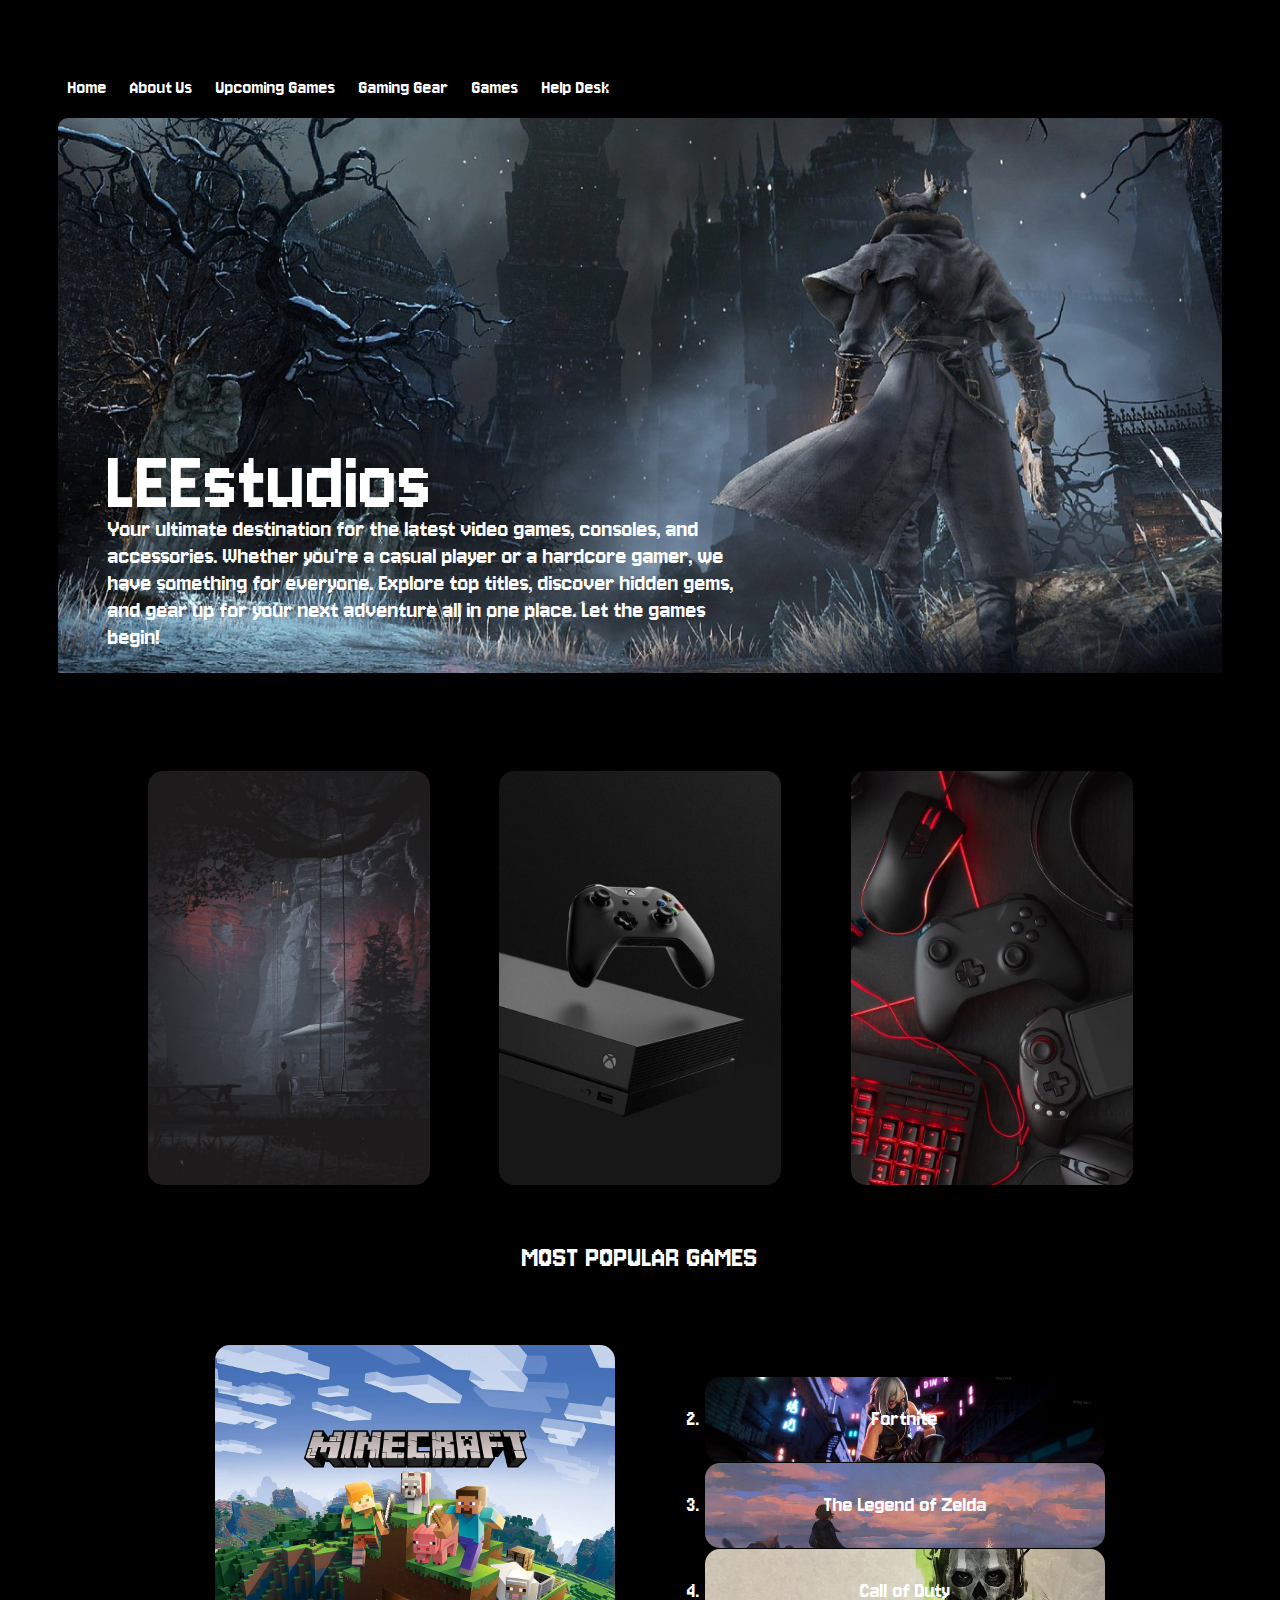
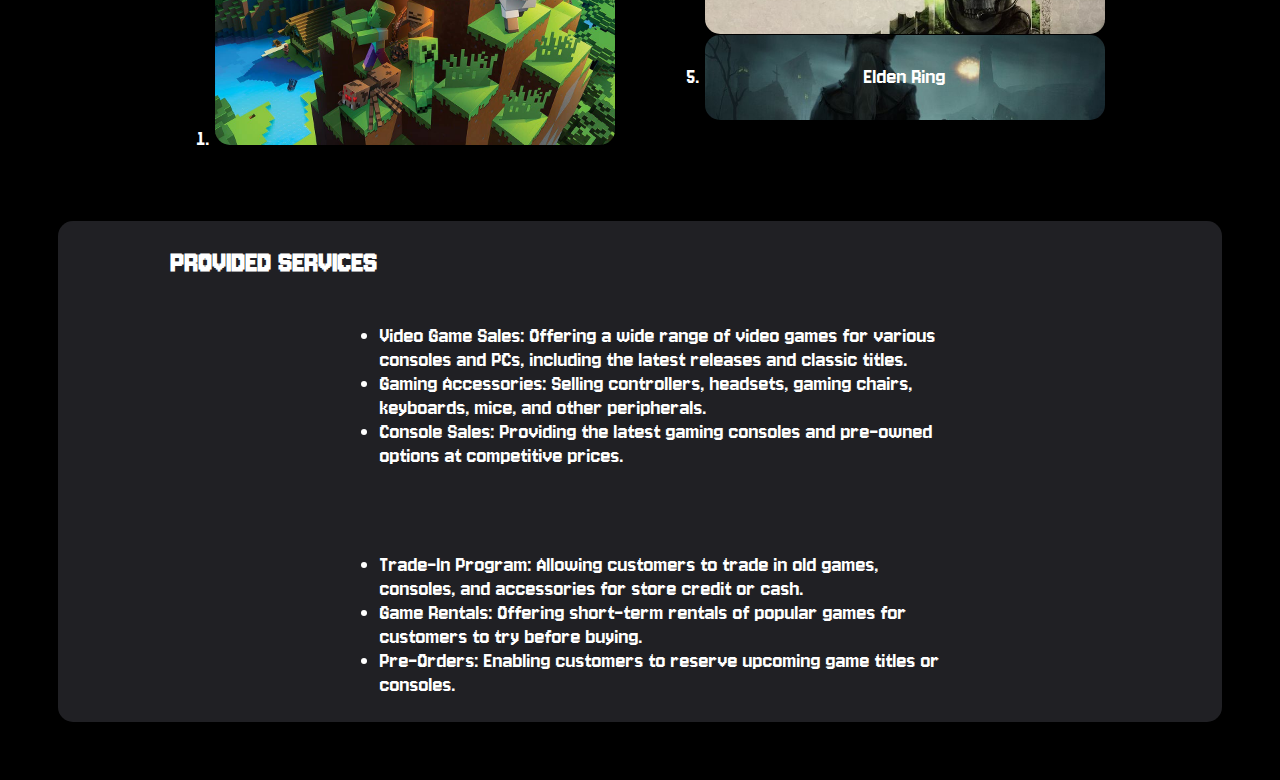
<file: index.html>
<!DOCTYPE html>
<html lang="en">
<head>
    <meta charset="UTF-8">
    <meta name="viewport" content="width=device-width, initial-scale=1.0">
    <title>Home Page</title>
    <link href="game.css" rel="stylesheet">
    <link rel="preconnect" href="https://fonts.googleapis.com">
    <link rel="preconnect" href="https://fonts.gstatic.com" crossorigin>
    <link href="https://fonts.googleapis.com/css2?family=Caveat+Brush&family=Jersey+10&display=swap" rel="stylesheet">
</head>


<body>
    <header>
        <div>
            <nav>
                <ul>
                    <li><a href="index.html">Home</a></li>
                    <li><a href="AboutUs.html">About Us</a></li>
                    <li><a href="UpcomingGames.html">Upcoming Games</a></li> 
                    <li><a >Gaming Gear</a>
                        <ul>
                            <li><a href="consoles.html">Consoles</a></li>
                            <li><a href="peripharals.html">Gaming Peripharals</a></li>
                        </ul>        
                        </li>
                    <li><a href="games.html">Games</a></li>
                    <li><a href="help.html">Help Desk</a></li>
                </ul>
            </nav>
        </div>

        <div id="mainH">
            <section class="container01">
                <h1 class="intro-heading">LEEstudios</h1>
                <p class="intro-para">
                    Your ultimate destination for the latest video games, consoles, 
                    and accessories. Whether you're a casual player or a hardcore 
                    gamer, we have something for everyone. Explore top titles, 
                    discover hidden gems, and gear up for your next adventure all 
                    in one place. Let the games begin!
                </p>
            </section>
        </div>
    </header>
    
<main>
    <div class="flex1">
        <section class="flex11">
            <img src="./Pictures/featuredGames.jpg" class="img1">
            <div class="overlay1">
                <h2>Games</h2>
                <p>Discover the latest and most exciting games of the season, handpicked just for you.</p>
                <p>Dive into thrilling adventures, epic battles, and immersive worlds like never before.</p>
                <a href="./games.html">
                    <button class="more">Explore</button>
                </a>
            </div>
        </section> 
        
        <section class="flex11">
            <img src="./Pictures/consoles.jpg" class="img1">
            <div class="overlay1">
                <h2>Consoles</h2>
                <p>Discover next-gen consoles with stunning graphics and fast performance for every gamer.</p>
                <p>Enjoy exclusive games, 4K visuals, and endless adventures in one device.</p>
                <a href="./consoles.html">
                    <button class="more">Explore</button>
                </a>
            </div>
        </section>   

        <section class="flex11">
            <img src="./Pictures/GamingPs.jpg" class="img1">
            <div class="overlay1">
                <h2>Gaming Peripherals</h2>
                <p>Upgrade your setup with precision keyboards and ergonomic mice.</p>
                <p>Enjoy clear audio and seamless control with top-tier gear.</p>
                <a href="./peripharals.html">
                    <button class="more">Explore</button>
                </a>
            </div>
        </section>   
    </div>

    <br><br>

    <h1 class="noList"> MOST POPULAR GAMES </h1>
    <ol>
        <div class="flex2">
            <div>
                <li class="minecraft">
                    <img class="img02" src="./Pictures/minecraft.jpg">
                </li>
            </div>
            <div class="flex3">
                <div >
                    <li class="fortnite" > Fortnite </li>
                </div>
                <div>
                    <li class="zelda"> The Legend of Zelda</li> 
                </div>
                <div>
                    <li class="cod"> Call of Duty</li>
                </div>
                <div>
                    <li class="elden"> Elden Ring </li> 
                </div>
            </div>
        </div>
    </ol>

    <div class="unordered">
        <h1> PROVIDED SERVICES </h1> 
        <div class="flex4">
            <div class="cont1">
                <ul>
                    <li>
                        Video Game Sales: Offering a wide range of video games for various consoles and PCs, 
                        including the latest releases and classic titles.
                    </li>
                    <li>
                        Gaming Accessories: Selling controllers, headsets, gaming chairs, keyboards, 
                        mice, and other peripherals.
                    </li>
                    <li>
                        Console Sales: Providing the latest gaming consoles and pre-owned options at 
                        competitive prices.
                    </li>
                </ul>
            </div>
            <div class="cont1">
                <ul>
                    <li>
                        Trade-In Program: Allowing customers to trade in old games, consoles, and 
                        accessories for store credit or cash.
                    </li>
                    <li>
                        Game Rentals: Offering short-term rentals of popular games for customers to try before buying.
                    </li>
                    <li>
                        Pre-Orders: Enabling customers to reserve upcoming game titles or consoles.
                    </li>
                </ul>
            </div>
        </div>
    </div>
    

    

    

</main>
</body>

    

</html>
</file>
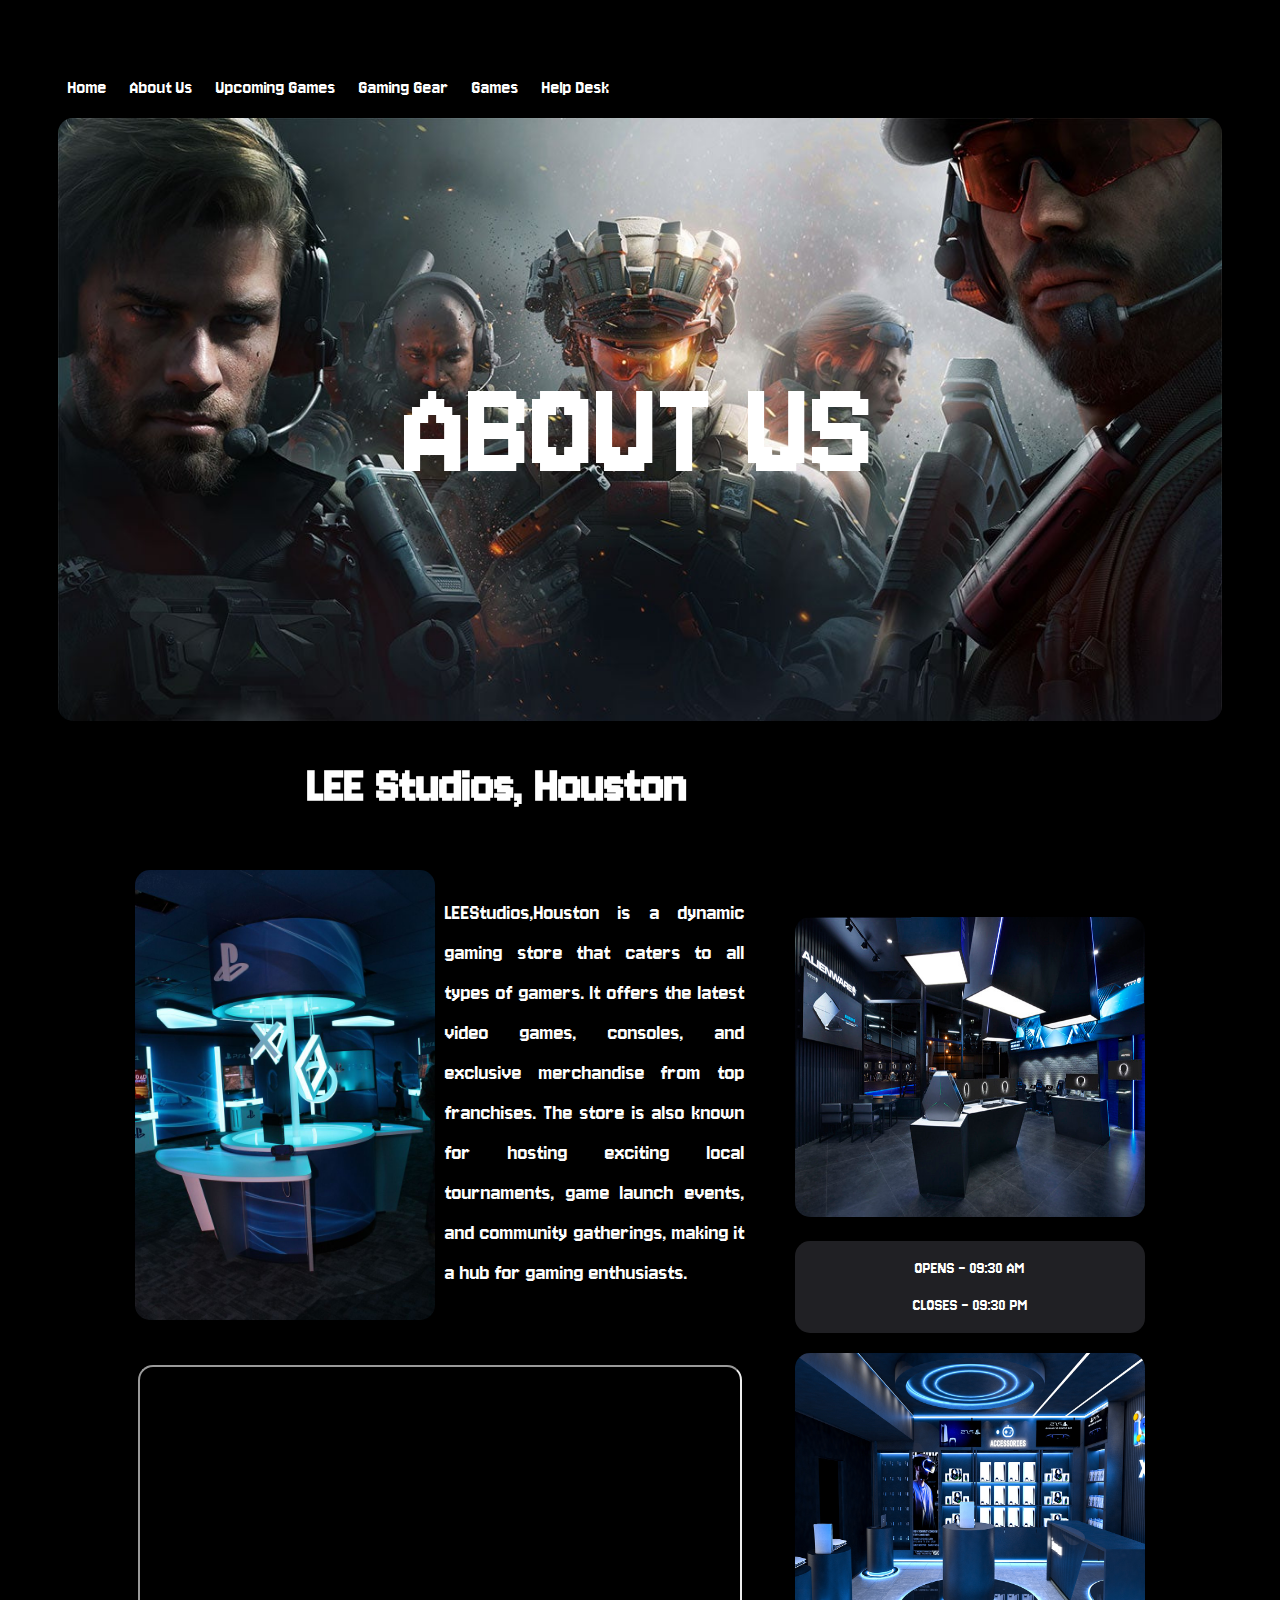
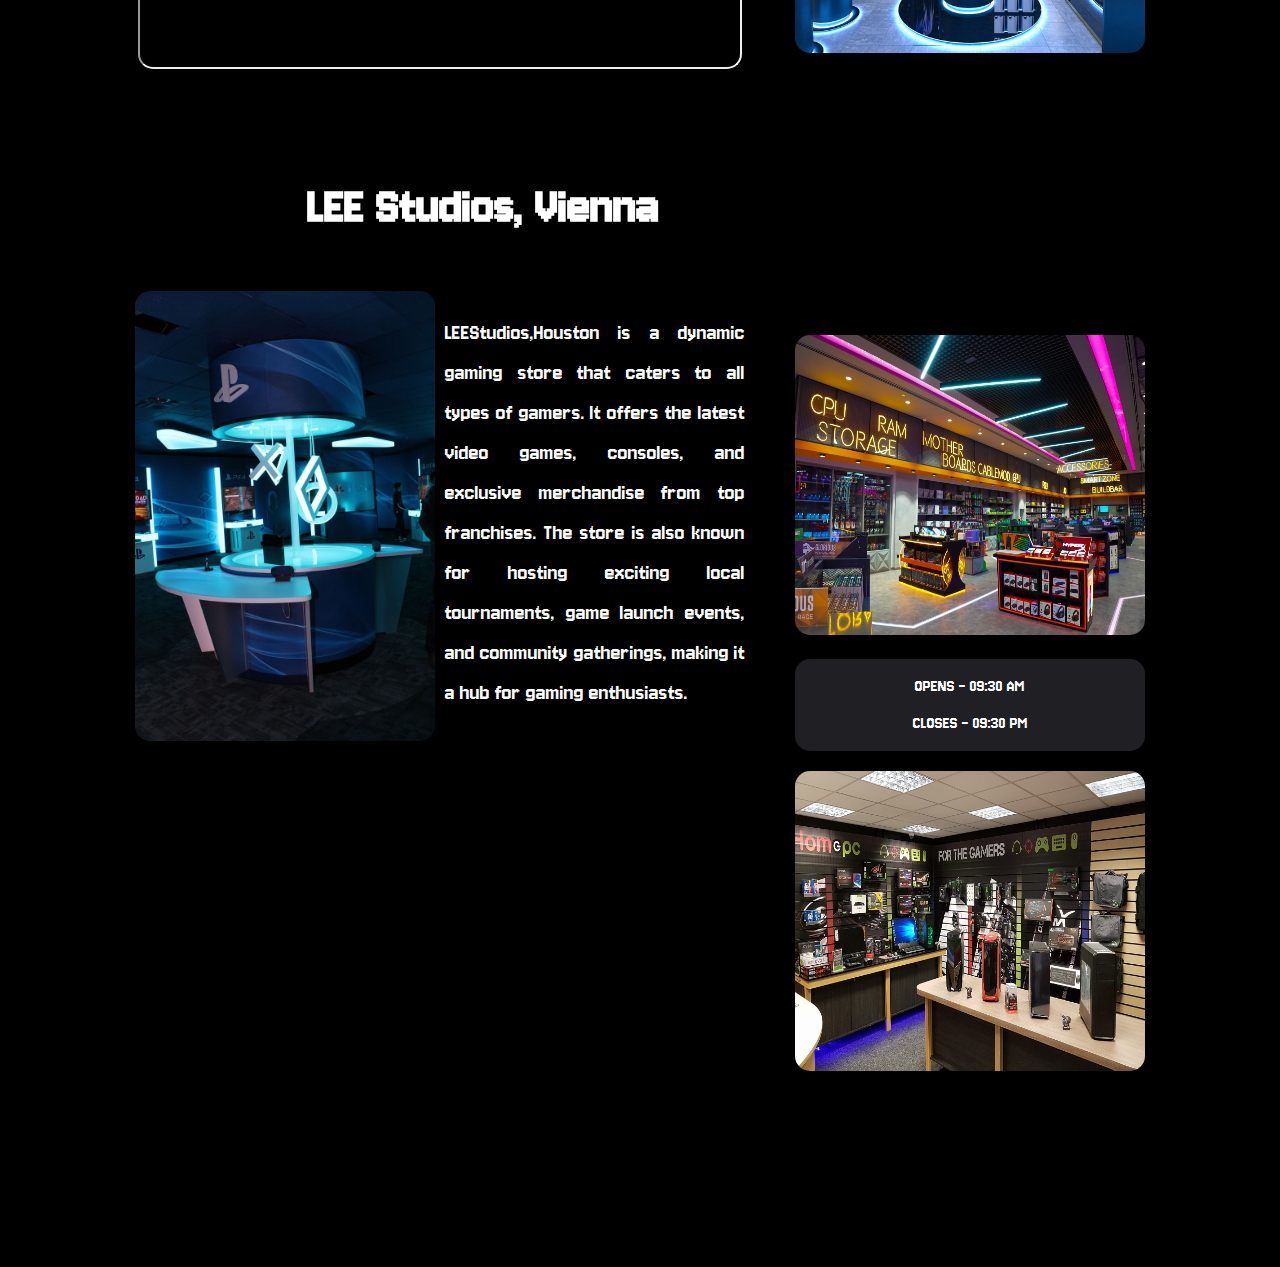
<file: AboutUs.html>
<!DOCTYPE html>
<html lang="en">
<head>
    <meta charset="UTF-8">
    <meta name="viewport" content="width=device-width, initial-scale=1.0">
    <title>About Us</title>
    <link href="game.css" rel="stylesheet">
    <link rel="preconnect" href="https://fonts.googleapis.com">
    <link rel="preconnect" href="https://fonts.gstatic.com" crossorigin>
    <link href="https://fonts.googleapis.com/css2?family=Caveat+Brush&family=Jersey+10&display=swap" rel="stylesheet">
    <link rel="preconnect" href="https://fonts.googleapis.com">
    <link rel="preconnect" href="https://fonts.gstatic.com" crossorigin>
    <link href="https://fonts.googleapis.com/css2?family=Caveat+Brush&family=Caveat:wght@400..700&family=Jersey+10&display=swap" rel="stylesheet">
</head>


<body>
<header class="AboutUs" >
    <div>
        <nav>
            <ul>
                <li><a href="index.html">Home</a></li>
                <li><a href="AboutUs.html">About Us</a></li>
                <li><a href="UpcomingGames.html">Upcoming Games</a></li> 
                <li><a >Gaming Gear</a>
                    <ul>
                        <li><a href="consoles.html">Consoles</a></li>
                        <li><a href="peripharals.html">Gaming Peripharals</a></li>
                    </ul>        
                    </li>
                <li><a href="games.html">Games</a></li>
                <li><a href="help.html">Help Desk</a></li>
            </ul>
        </nav>
    </div>
    <div class="aboutUS">
        <h1> ABOUT US </h1>

    </div>
</header>

<main class="aboutUsMain">
    <h1 class="abouTH"> LEE Studios, Houston </h1>
    <div class="cont5">
        <div class="cont7">
            <div class="content">
                <div>
                    <img  class="imgg" src="./Pictures/location1(1).jpg">
                </div>
                <div>
                    <p class="imggP">
                        LEEStudios,Houston is a dynamic gaming store that caters to all types of gamers. It offers 
                        the latest video games, consoles, and exclusive merchandise from top franchises. 
                        The store is also known for hosting exciting local tournaments, game launch events, 
                        and community gatherings, making it a hub for gaming enthusiasts. 
                    </p>
                </div>
            </div>
            <div>
                <iframe src="https://www.google.com/maps/embed?pb=!1m18!1m12!1m3!1d2967.1484587062737!2d-95.30941416160115!3d29.70498559977427!2m3!1f0!2f0!3f0!3m2!1i1024!2i768!4f13.1!3m3!1m2!1s0x8640bde01ac44b3b%3A0xd844a3bb0a4d500!2sLee%20Studios!5e0!3m2!1sen!2slk!4v1737740906828!5m2!1sen!2slk"  allowfullscreen="" loading="lazy" referrerpolicy="no-referrer-when-downgrade"></iframe>
            </div>
        </div>
        <div class="cont6">
            
            <div>
                <img src="./Pictures/location1(2).jpg" class="location11">
            </div>
            <div class="time">
                <p> OPENS - 09:30 AM </p>
                <p> CLOSES - 09:30 PM </p>
            </div>
            <div>
                <img src="./Pictures/location1(3).jpg" class="location11">
            </div>
        </div>
    </div>

    <br>
    <br>
    <br>
    <br>

    <h1 class="abouTH"> LEE Studios, Vienna </h1>
    <div class="cont5">
        <div class="cont7">
            <div class="content">
                <div>
                    <img  class="imgg" src="./Pictures/location1(1).jpg">
                </div>
                <div>
                    <p class="imggP">
                        LEEStudios,Houston is a dynamic gaming store that caters to all types of gamers. It offers 
                        the latest video games, consoles, and exclusive merchandise from top franchises. 
                        The store is also known for hosting exciting local tournaments, game launch events, 
                        and community gatherings, making it a hub for gaming enthusiasts. 
                    </p>
                </div>
            </div>
            <div>
                <iframe src="https://www.google.com/maps/embed?pb=!1m18!1m12!1m3!1d3104.647467249353!2d-77.27220682388509!3d38.909176271721556!2m3!1f0!2f0!3f0!3m2!1i1024!2i768!4f13.1!3m3!1m2!1s0x89b64bcc7ddb1b53%3A0x9499d7a03b6516d9!2sLee%20Studios%20of%20Music%20Inc.!5e0!3m2!1sen!2slk!4v1737888142781!5m2!1sen!2slk" width="400" height="300" style="border:0;" allowfullscreen="" loading="lazy" referrerpolicy="no-referrer-when-downgrade"></iframe>
            </div>
        </div>
        <div class="cont6">
            
            <div>
                <img src="./Pictures/location1(2).webp" class="location11">
            </div>
            <div class="time">
                <p> OPENS - 09:30 AM </p>
                <p> CLOSES - 09:30 PM </p>
            </div>
            <div>
                <img src="./Pictures/location2(2).jpg" class="location11">
            </div>
        </div>
    </div>

    <br>
    <br>
    <br>
    <br>
    <br>
    <br>
    <br>


    
</main>
</file>
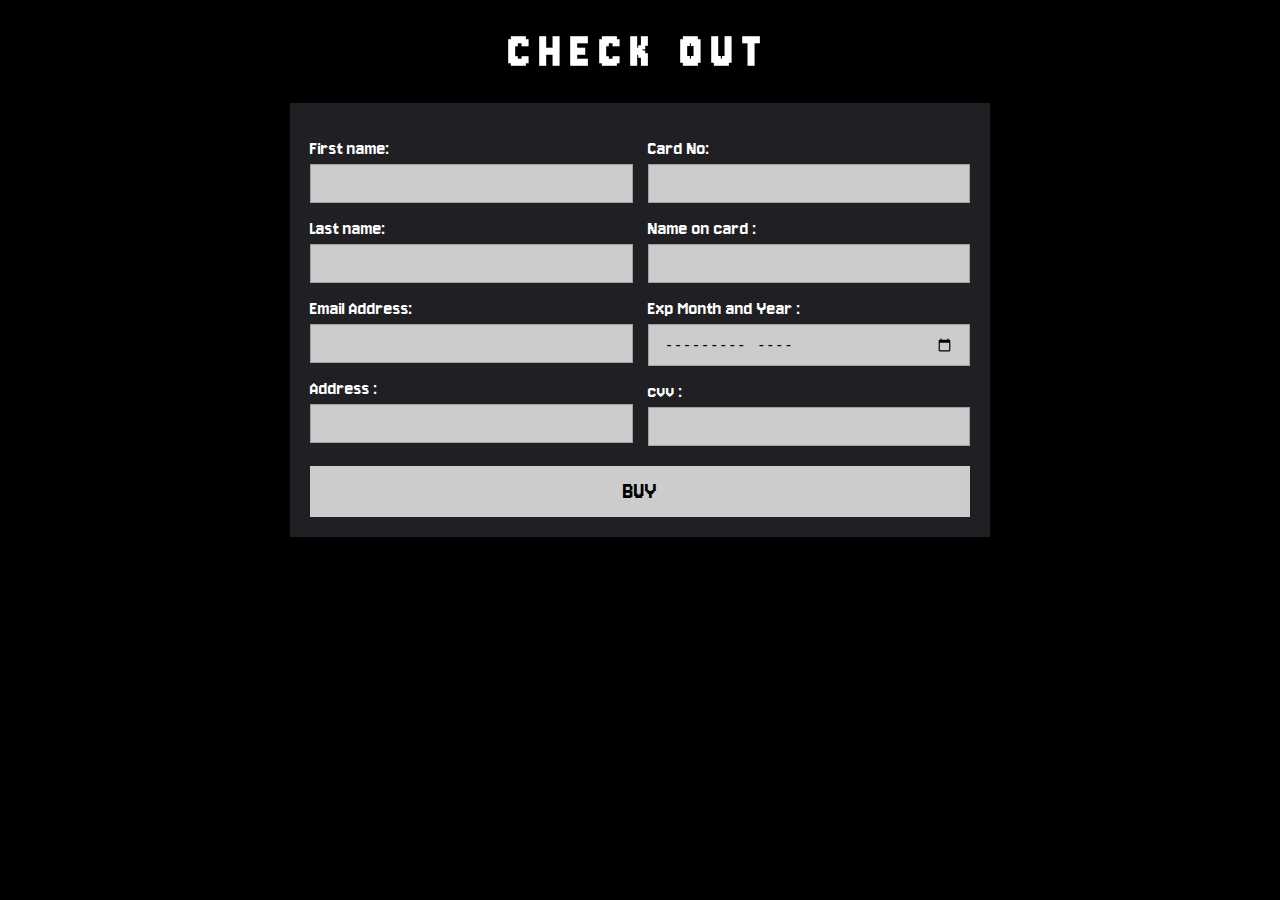
<file: checkOut.html>
<!DOCTYPE html>
<html lang="en">
<head>
    <meta charset="UTF-8">
    <meta name="viewport" content="width=device-width, initial-scale=1.0">
    <link rel="stylesheet" href="checkOut.css">
    <title>Check Out</title>
    <link rel="preconnect" href="https://fonts.googleapis.com">
    <link rel="preconnect" href="https://fonts.gstatic.com" crossorigin>
    <link href="https://fonts.googleapis.com/css2?family=Caveat+Brush&family=Jersey+10&display=swap" rel="stylesheet">
    <link rel="preconnect" href="https://fonts.googleapis.com">
    <link rel="preconnect" href="https://fonts.gstatic.com" crossorigin>
    <link href="https://fonts.googleapis.com/css2?family=Caveat+Brush&family=Caveat:wght@400..700&family=Jersey+10&family=My+Soul&display=swap" rel="stylesheet">
    
</head>
<body>
    <h1>CHECK  OUT</h1>

    <div class="cartS">
        <h2>Order</h2>
        <div id="cartList"></div>
        <p id="Ftotal"></p>

    </div>


    <div class="container">
        <form action="">
            
                <div class="row">
                    <div class="col">
                        <div class="inputBox">
                            <span>First name: </span>
                            <input type="text">
                        </div>
                        <div class="inputBox">
                            <span>Last name: </span>
                            <input type="text">
                        </div>
                        <div class="inputBox ">
                            <span>Email Address: </span>
                            <input type="email">
                        </div>
                        <div class="inputBox">
                            <span>Address : </span>
                            <input type="text">
                        </div>
                    </div>
          
            
            
                    <div class="col">
                            <div class="inputBox">
                                <span>Card No: </span>
                                <input type="number">
                            </div>
                            <div class="inputBox">
                                <span>Name on card : </span>
                                <input type="text">
                            </div>
                            <div class="inputBox">
                                <span>Exp Month and Year : </span>
                                <input type="month">
                            </div>
                            <div class="inputBox">
                                <span>cvv : </span>
                                <input type="number">
                            </div>
                    </div>
                </div>
            
            <input type="submit" value="BUY" class="submitButton">
        </form> 
    </div>
    
</body> 

</html>
</file>
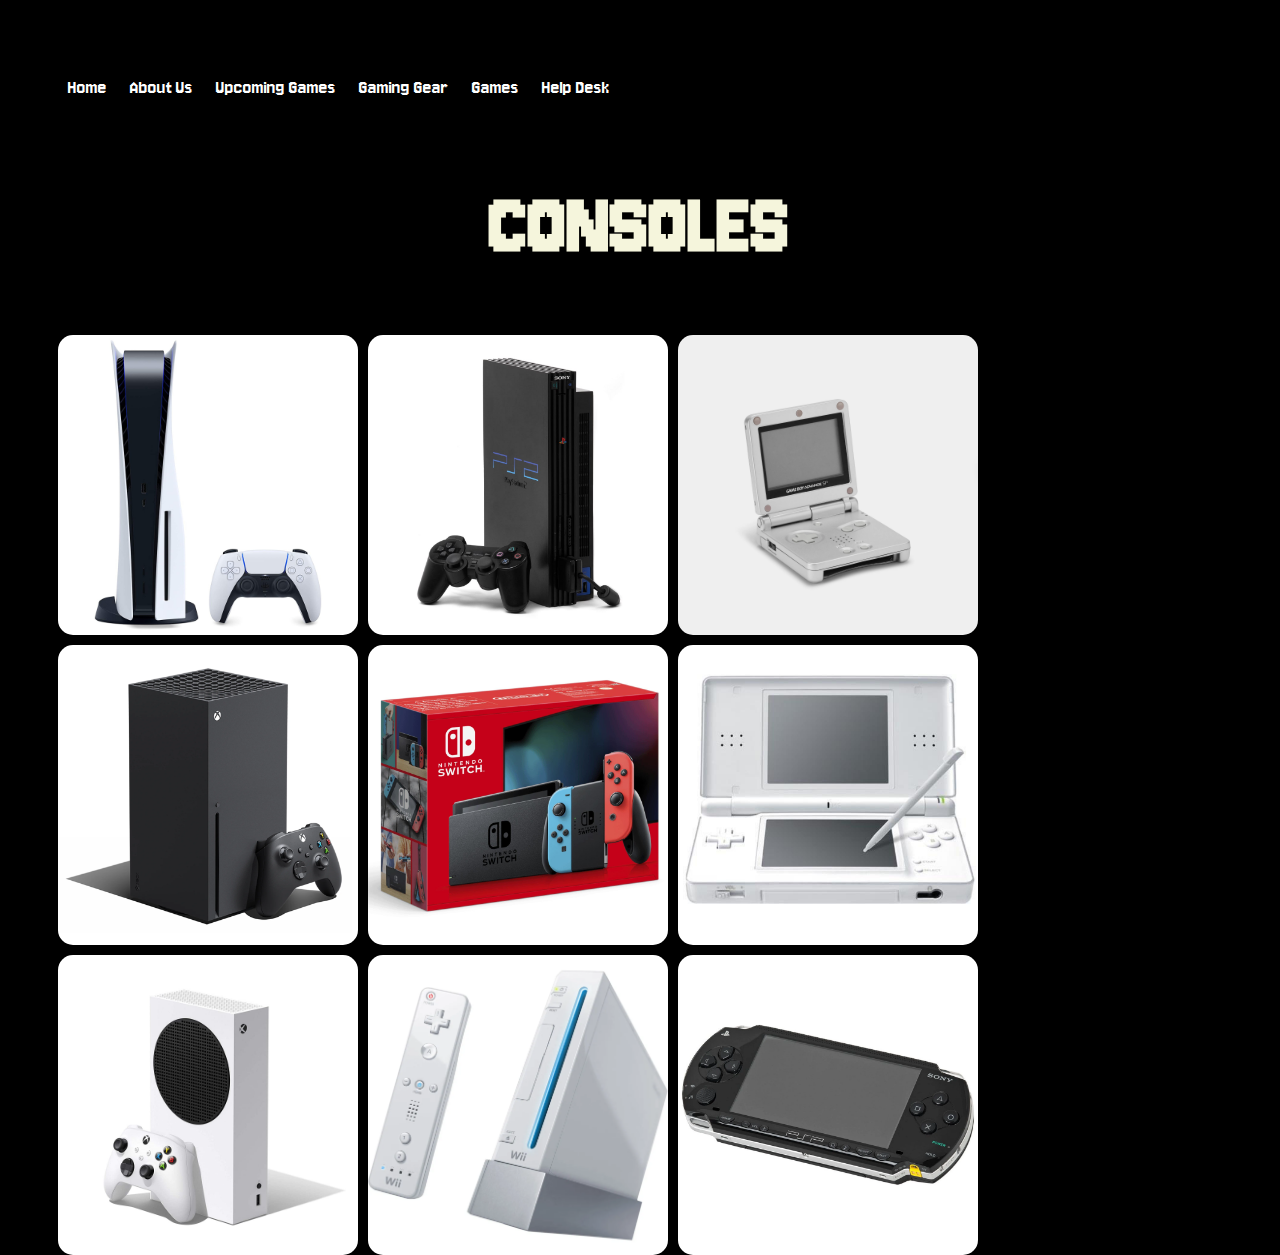
<file: consoles.html>
<!DOCTYPE html>
<html lang="en">
<head>
    <meta charset="UTF-8">
    <meta name="viewport" content="width=device-width, initial-scale=1.0">
    <title>Consoles Page</title>
    <link href="game.css" rel="stylesheet">
    <link rel="preconnect" href="https://fonts.googleapis.com">
    <link rel="preconnect" href="https://fonts.gstatic.com" crossorigin>
    <link href="https://fonts.googleapis.com/css2?family=Caveat+Brush&family=Jersey+10&display=swap" rel="stylesheet">
</head>


<body>
    <header>
        <div>
            <nav>
                <ul>
                    <li><a href="index.html">Home</a></li>
                    <li><a href="AboutUs.html">About Us</a></li>
                    <li><a href="UpcomingGames.html">Upcoming Games</a></li> 
                    <li><a >Gaming Gear</a>
                        <ul>
                            <li><a href="consoles.html">Consoles</a></li>
                            <li><a href="peripharals.html">Gaming Peripharals</a></li>
                        </ul>        
                        </li>
                    <li><a href="games.html">Games</a></li>
                    <li><a href="help.html">Help Desk</a></li>
                </ul>
            </nav>
        </div>
        <div>
            <h1 class="CmainH"> CONSOLES </h1>
        </div>

    <main>
        <div class="back">
            <div class="grid">
                <div class="cont9">
                    <div class="cont8">
                        <div class="item1">
                            <img class="image" src="./Pictures/ps5.jpg">
                            
                        </div>
                        <div class="overlay3">
                            <h2> PlayStation 5 </h2>
                            <p> $499.99 </p>
                            <p>
                                The PS5 is Sony's powerful gaming console with 4K 
                                graphics, ultra-fast load times, and an immersive 
                                DualSense controller, offering exclusive games and PS4 
                                compatibility.  

                            </p>
                            
                        </div>
                    </div>

                    <div class="cont8">
                        <div class="item2">
                            <img class="image" src="./Pictures/xboxX.webp">
                            <span class="price"> </span>
                        </div>
                        <div class="overlay3">
                            <h2> Xbox Series X</h2>
                            <p> $499.99 </p>
                            <p>
                                The Xbox Series X is Microsoft’s most powerful console, featuring 4K gaming, 
                                lightning-fast load times, and support for a vast library of games, including 
                                backward compatibility with Xbox titles. 
                            </p>
                            
                        </div>
                    </div>
                    <div class="cont8">
                        <div class="item3">
                            <img class="image" src="./Pictures/xboxx.jpg">
                            <span class="price"> </span>
                        </div>
                        <div class="overlay3">
                            <h2> Xbox Series S</h2>
                            <p> $299.99 </p>
                            <p>
                                The Xbox Series S is a compact, all-digital console offering next-gen gaming 
                                at 1440p resolution, fast load times, and seamless access to Xbox Game Pass.  
                            </p>
                            
                        </div>
                    </div>
                </div>
                <div class="cont9">
                        
                    <div class="cont8">
                        <div class="item4">
                            <img class="image" src="./Pictures/ps2.jpg">
                            <span class="price"> </span>
                        </div>
                        <div class="overlay3">
                            <h2> PlayStation 2</h2>
                            <p> $299.99 </p>
                            <p>
                                The PlayStation 2 is Sony’s best-selling console, known for its extensive 
                                game library, DVD playback, and groundbreaking titles that defined a 
                                generation of gaming.
                            </p>
                            
                        </div>
                    </div>
                    <div class="cont8">
                        <div class="item5">
                            <img class="image" src="./Pictures/nitendoS.jpg">
                            <span class="price"> </span>
                        </div>
                        <div class="overlay3">
                            <h2>Nintendo Switch</h2>
                            <p> $299.99 </p>
                            <p>
                                The Nintendo Switch is a hybrid console that transitions seamlessly 
                                between handheld and TV modes, offering a diverse game library and local 
                                multiplayer fun. 
                            </p>
                            
                        </div>
                    </div>
                    <div class="cont8">
                        <div class="item6">
                            <img class="image" src="./Pictures/wii.webp">
                            <span class="price"> </span>
                        </div>
                        <div class="overlay3">
                            <h2> Wii</h2>
                            <p> $299.99 </p>
                            <p>
                                The Wii introduced motion-controlled gaming, offering an accessible and 
                                family-friendly experience with popular titles like Wii Sports and Mario 
                                Kart Wii. 
                            </p>
                            
                        </div>
                    </div>

                </div>

                <div class="cont9">
                    <div class="cont8">
                        <div class="item7">
                            <img class="image" src="./Pictures/gameBoy.webp">
                            <span class="price"> </span>
                        </div>
                        <div class="overlay3">
                            <h2> Game Boy Advance</h2>
                            <p> $99.99 </p>
                            <p>
                                The Game Boy Advance is a portable console with vibrant graphics and a 
                                rich library of games, including classic Nintendo franchises and 
                                third-party hits.  
                            </p>
                            
                        </div>
                    </div>
                    <div class="cont8">
                        <div class="item8">
                            <img class="image" src="./Pictures/nintendoDs.jpg">
                            <span class="price"> </span>
                        </div>
                        <div class="overlay3">
                            <h2> Nintendo DS</h2>
                            <p> $129.99 </p>
                            <p>
                                The Nintendo DS features dual screens and a touchscreen interface, redefining 
                                portable gaming with innovative gameplay and a vast library of titles.  
                            </p>
                            
                        </div>
                    </div>
        
                    <div class="cont8">
                        <div class="item9">
                            <img class="image" src="./Pictures/psp.webp">
                            <span class="price"> </span>
                        </div>
                        <div class="overlay3">
                            <h2> PlayStation Portable</h2>
                            <p> $249.99 </p>
                            <p>
                                The PlayStation Portable (PSP) brought console-quality gaming to handheld devices, 
                                offering stunning visuals, multimedia capabilities, and popular PlayStation titles.
                            </p>
                            
                        </div>
                    </div>

                </div>
                

            </div>

        </div>

    </main>
</file>
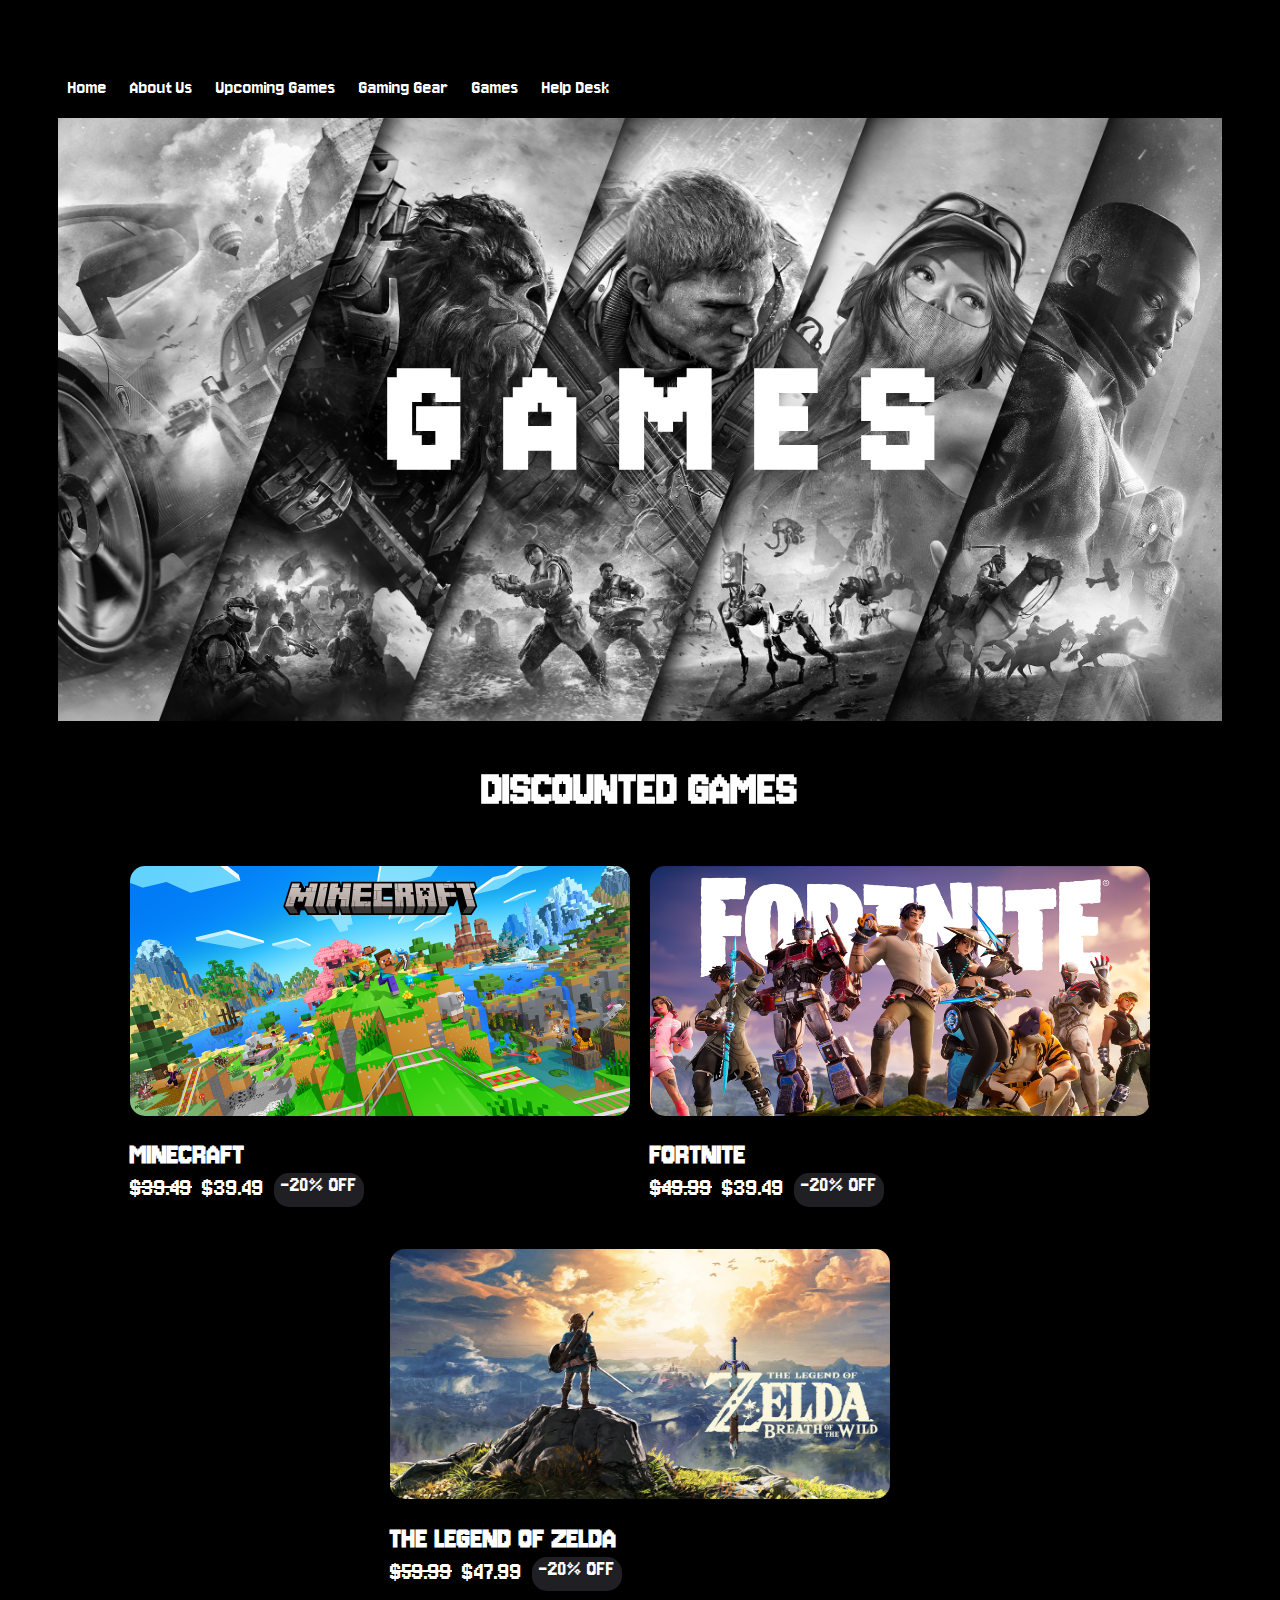
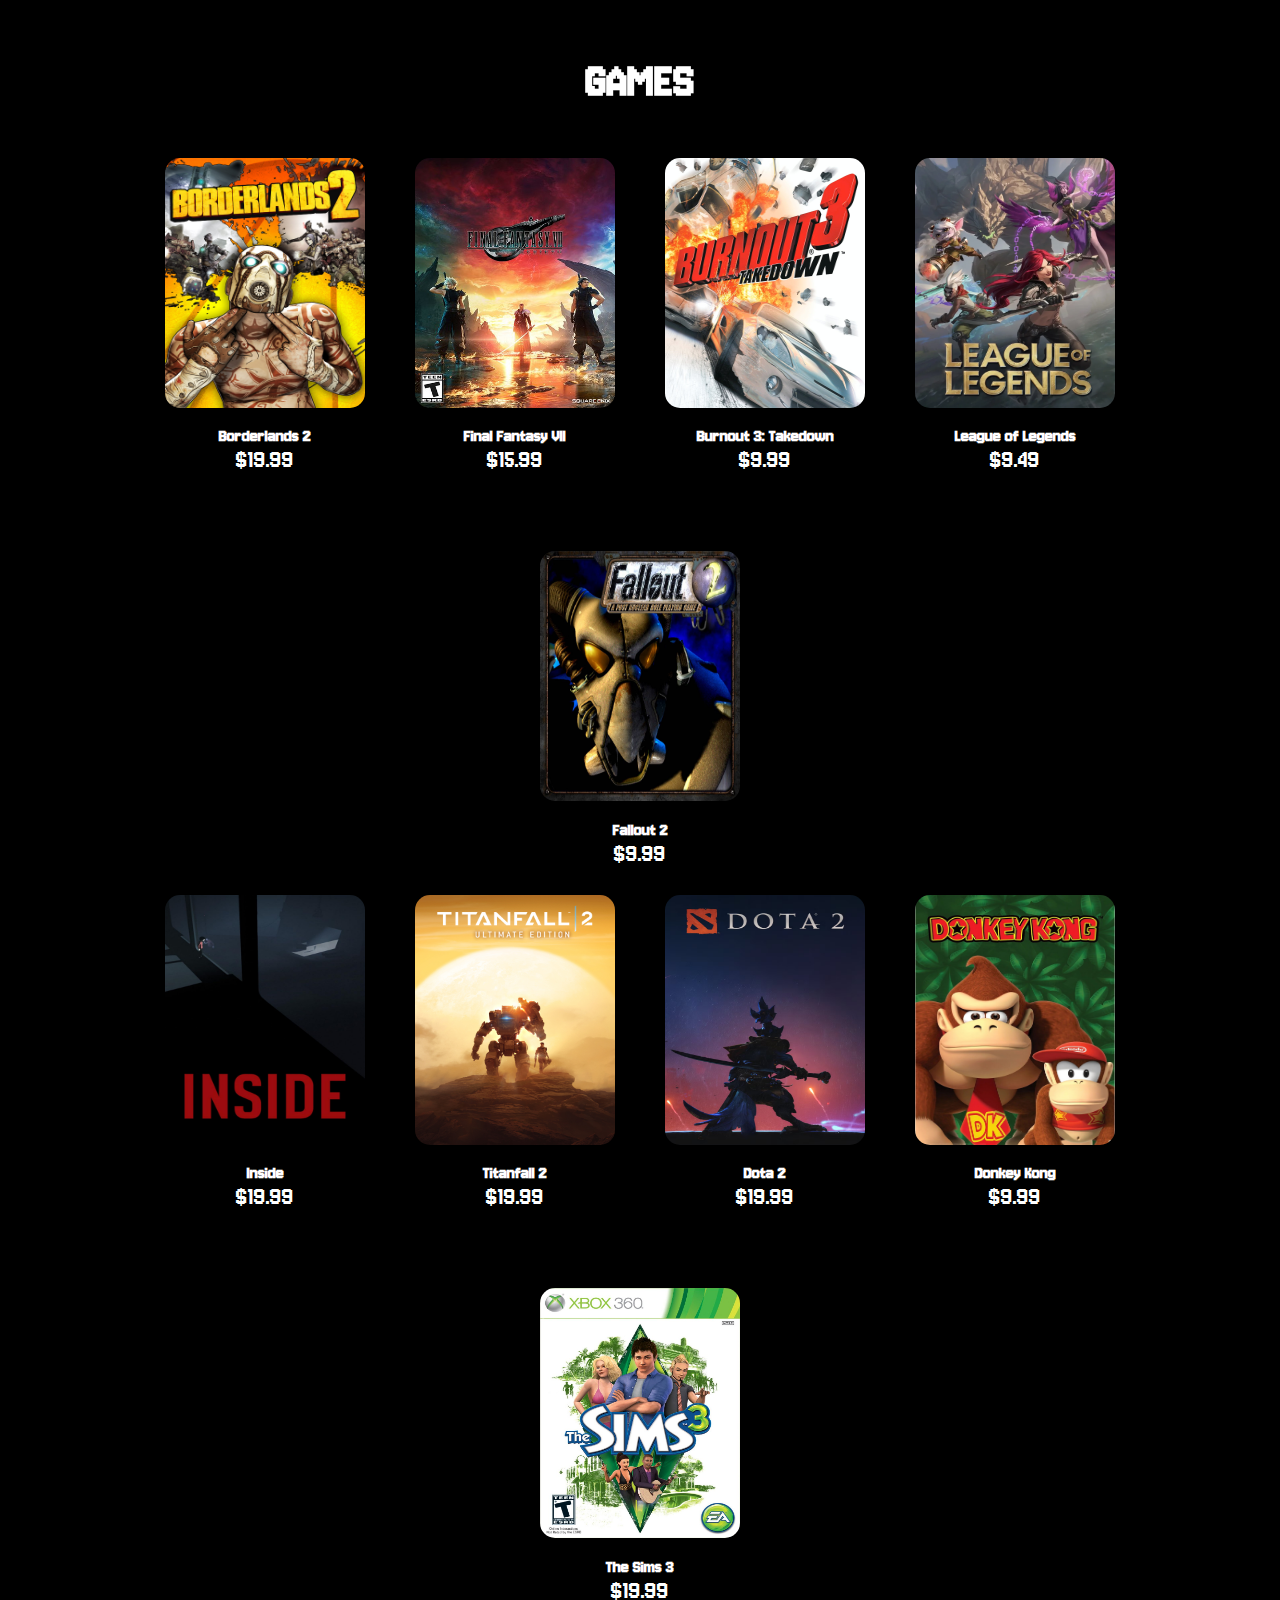
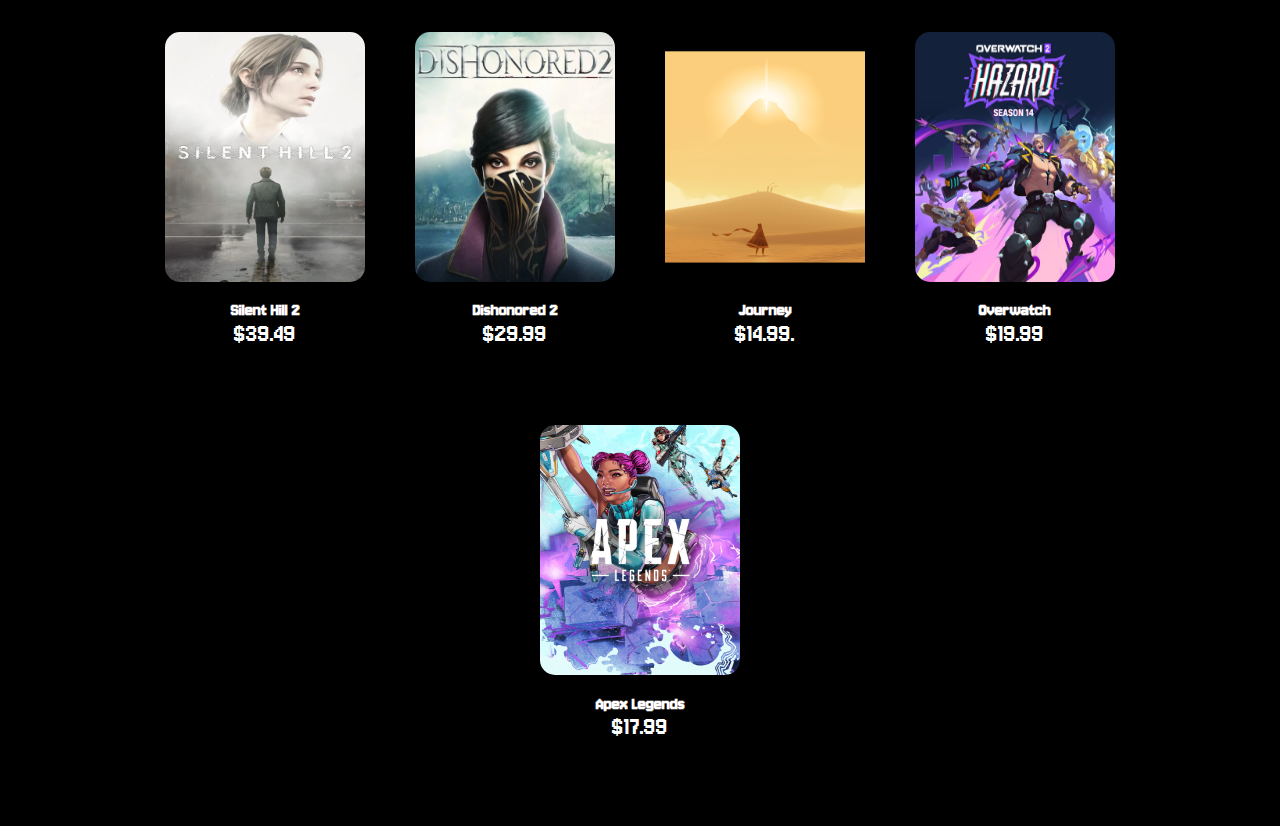
<file: games.html>
<!DOCTYPE html>
<html lang="en">
<head>
    <meta charset="UTF-8">
    <meta name="viewport" content="width=device-width, initial-scale=1.0">
    <title>Games Page</title>
    <link href="game.css" rel="stylesheet">
    <link rel="preconnect" href="https://fonts.googleapis.com">
    <link rel="preconnect" href="https://fonts.gstatic.com" crossorigin>
    <link href="https://fonts.googleapis.com/css2?family=Caveat+Brush&family=Jersey+10&display=swap" rel="stylesheet">
</head>


<body>
    <header>
        <div>
            <nav>
                <ul>
                    <li><a href="index.html">Home</a></li>
                    <li><a href="AboutUs.html">About Us</a></li>
                    <li><a href="UpcomingGames.html">Upcoming Games</a></li> 
                    <li><a >Gaming Gear</a>
                        <ul>
                            <li><a href="consoles.html">Consoles</a></li>
                            <li><a href="peripharals.html">Gaming Peripharals</a></li>
                        </ul>        
                        </li>
                    <li><a href="games.html">Games</a></li>
                    <li><a href="help.html">Help Desk</a></li>
                </ul>
            </nav>
        </div>
        <div class="gamesM">
            <h1> G A M E S</h1>
        </div>
    </header>

    <main>
        <h2 class="discountH"> DISCOUNTED GAMES</h2>
        <div class="cont13">
            <div>
                <div class="box4">
                    <img src="./Pictures/mine.jpg" class="mine">
                    <p class="hover">
                        Minecraft is a 3D sandbox video game where players build, explore, 
                        and battle in a world made of blocks. The game has no set goals, 
                        so players can choose how they want to play
                    </p>
                </div>
                <div class="cont14">
                    <h1> MINECRAFT </h1>
                    <div class="discount">
                        <p class="pp"> $39.49  </p>
                        <p class="ppp"> $39.49  </p>
                        <p class="pppp"> -20% OFF </p>
                    </div>
                </div>
            </div>

            <div>
                <div class="box4">
                    <img src="./Pictures/fort.jpg" class="mine">
                    <p class="hover">
                        A vibrant battle royale game with unique building mechanics, creative modes, and 
                        frequent updates. Known for its crossovers and engaging gameplay.
                    </p>
                </div>
                <div class="cont14">
                    <h1> FORTNITE </h1>
                    <div class="discount">
                        <p class="pp"> $49.99  </p>
                        <p class="ppp"> $39.49  </p>
                        <p class="pppp"> -20% OFF </p>
                    </div>
                </div>
            </div>

            <div>
                <div class="box4">
                    <img src="./Pictures/zelda.avif" class="mine">
                    <p class="hover">
                        A legendary action-adventure series with exploration, puzzles, and epic 
                        quests to save Hyrule. Modern titles like Breath of the Wild offer 
                        stunning open-world gameplay.
                    </p>
                </div>
                <div class="cont14">
                    <h1> THE LEGEND OF ZELDA </h1>
                    <div class="discount">
                        <p class="pp"> $59.99  </p>
                        <p class="ppp"> $47.99  </p>
                        <p class="pppp"> -20% OFF </p>
                    </div>
                </div>
            </div>
        </div>


        <h2 class="discountH"> GAMES</h2>
        <div class="contt4">
            <div class="cont03">
                <div class="box1">
                    <div class="box2">
                        <img src="./Pictures/borderland2.jpg" class="img4">
                        <div class="overlay2">
                            <p> A loot-driven first-person shooter with humor and co-op gameplay. </p> 
                        </div>
                    </div>
                    <h3> Borderlands 2  </h3>
                    <p class="ppppp">$19.99   </p>

                </div>

                <div class="box1">
                    <div class="box2">
                        <img src="./Pictures/Final Fantasy VII.jpg" class="img4">
                        <div class="overlay2">
                            <p> A legendary RPG with an unforgettable story and iconic characters. </p> 
                        </div>
                    </div>
                    <h3>Final Fantasy VII </h3>
                    <p class="ppppp"> $15.99  </p>

                </div>

                <div class="box1">
                    <div class="box2">
                        <img src="./Pictures/burnou.jpg" class="img4">
                        <div class="overlay2">
                            <p> A high-speed arcade racing game with destructive crashes. </p> 
                        </div>
                    </div>
                    <h3> Burnout 3: Takedown </h3>
                    <p class="ppppp"> $9.99  </p>

                </div>

                <div class="box1">
                    <div class="box2">
                        <img src="./Pictures/leagueoflegends.webp" class="img4">
                        <div class="overlay2">
                            <p> A fast-paced MOBA with unique champions and strategic gameplay. </p> 
                        </div>
                    </div>
                    <h3>League of Legends</h3>
                    <p class="ppppp"> $9.49  </p>

                </div>

                <div class="box1">
                    <div class="box2">
                        <img src="./Pictures/fallout.jfif" class="img4">
                        <div class="overlay2">
                            <p> A post-apocalyptic RPG with deep storytelling and exploration. </p> 
                        </div>
                    </div>
                    <h3>  Fallout 2 </h3>
                    <p class="ppppp"> $9.99 </p>

                </div>
            </div>

            <div class="cont03">
                <div class="box1">
                    <div class="box2">
                        <img src="./Pictures/inside.jpg" class="img4">
                        <div class="overlay2">
                            <p>  A dark, atmospheric puzzle platformer with a haunting story. </p> 
                        </div>
                    </div>
                    <h3> Inside </h3>
                    <p class="ppppp"> $19.99 </p>

                </div>

                <div class="box1">
                    <div class="box2">
                        <img src="./Pictures/tittanfall.jpg" class="img4">
                        <div class="overlay2">
                            <p> A first-person shooter with fast movement and giant mech battles. </p> 
                        </div>
                    </div>
                    <h3> Titanfall 2 </h3>
                    <p class="ppppp">  $19.99 </p>

                </div>

                <div class="box1">
                    <div class="box2">
                        <img src="./Pictures/dota2.avif" class="img4">
                        <div class="overlay2">
                            <p> A competitive multiplayer online battle arena (MOBA) with deep strategy. </p> 
                        </div>
                    </div>
                    <h3> Dota 2 </h3>
                    <p class="ppppp">  $19.99 </p>

                </div>

                <div class="box1">
                    <div class="box2">
                        <img src="./Pictures/king.jpg" class="img4">
                        <div class="overlay2">
                            <p> A classic platformer featuring the iconic ape and barrel-hopping gameplay.</p> 
                        </div>
                    </div>
                    <h3> Donkey Kong</h3>
                    <p class="ppppp">  $9.99   </p>

                </div>

                <div class="box1">
                    <div class="box2">
                        <img src="./Pictures/simd.jpg" class="img4">
                        <div class="overlay2">
                            <p> A life simulation game where you control characters and build their world. </p> 
                        </div>
                    </div>
                    <h3> The Sims 3 </h3>
                    <p class="ppppp"> $19.99  </p>

                </div>
            </div>

            <div class="cont03">
                <div class="box1">
                    <div class="box2">
                        <img src="./Pictures/silenthill.jpg" class="img4">
                        <div class="overlay2">
                            <p>A psychological horror masterpiece exploring guilt and loss. </p> 
                        </div>
                    </div>
                    <h3> Silent Hill 2</h3>
                    <p class="ppppp"> $39.49  </p>

                </div>

                <div class="box1">
                    <div class="box2">
                        <img src="./Pictures/dishonored.webp" class="img4">
                        <div class="overlay2">
                            <p>  A stealth-action game with supernatural abilities and branching paths. </p> 
                        </div>
                    </div>
                    <h3>Dishonored 2 </h3>
                    <p class="ppppp"> $29.99  </p>

                </div>

                <div class="box1">
                    <div class="box2">
                        <img src="./Pictures/journey.png" class="img4">
                        <div class="overlay2">
                            <p>A visually stunning, emotional adventure through a vast desert. </p> 
                        </div>
                    </div>
                    <h3> Journey </h3>
                    <p class="ppppp"> $14.99.  </p>

                </div>


                <div class="box1">
                    <div class="box2">
                        <img src="./Pictures/overwatch.avif" class="img4">
                        <div class="overlay2">
                            <p> A team-based hero shooter with diverse characters and objectives. </p> 
                        </div>
                    </div>
                    <h3> Overwatch </h3>
                    <p class="ppppp">  $19.99  </p>

                </div>

                <div class="box1">
                    <div class="box2">
                        <img src="./Pictures/apex.jpg" class="img4">
                        <div class="overlay2">
                            <p> A fast-paced battle royale with unique heroes and team-based gameplay.</p> 
                        </div>
                    </div>
                    <h3> Apex Legends </h3>
                    <p class="ppppp"> $17.99  </p>

                </div>
            </div>
    </main>
</file>
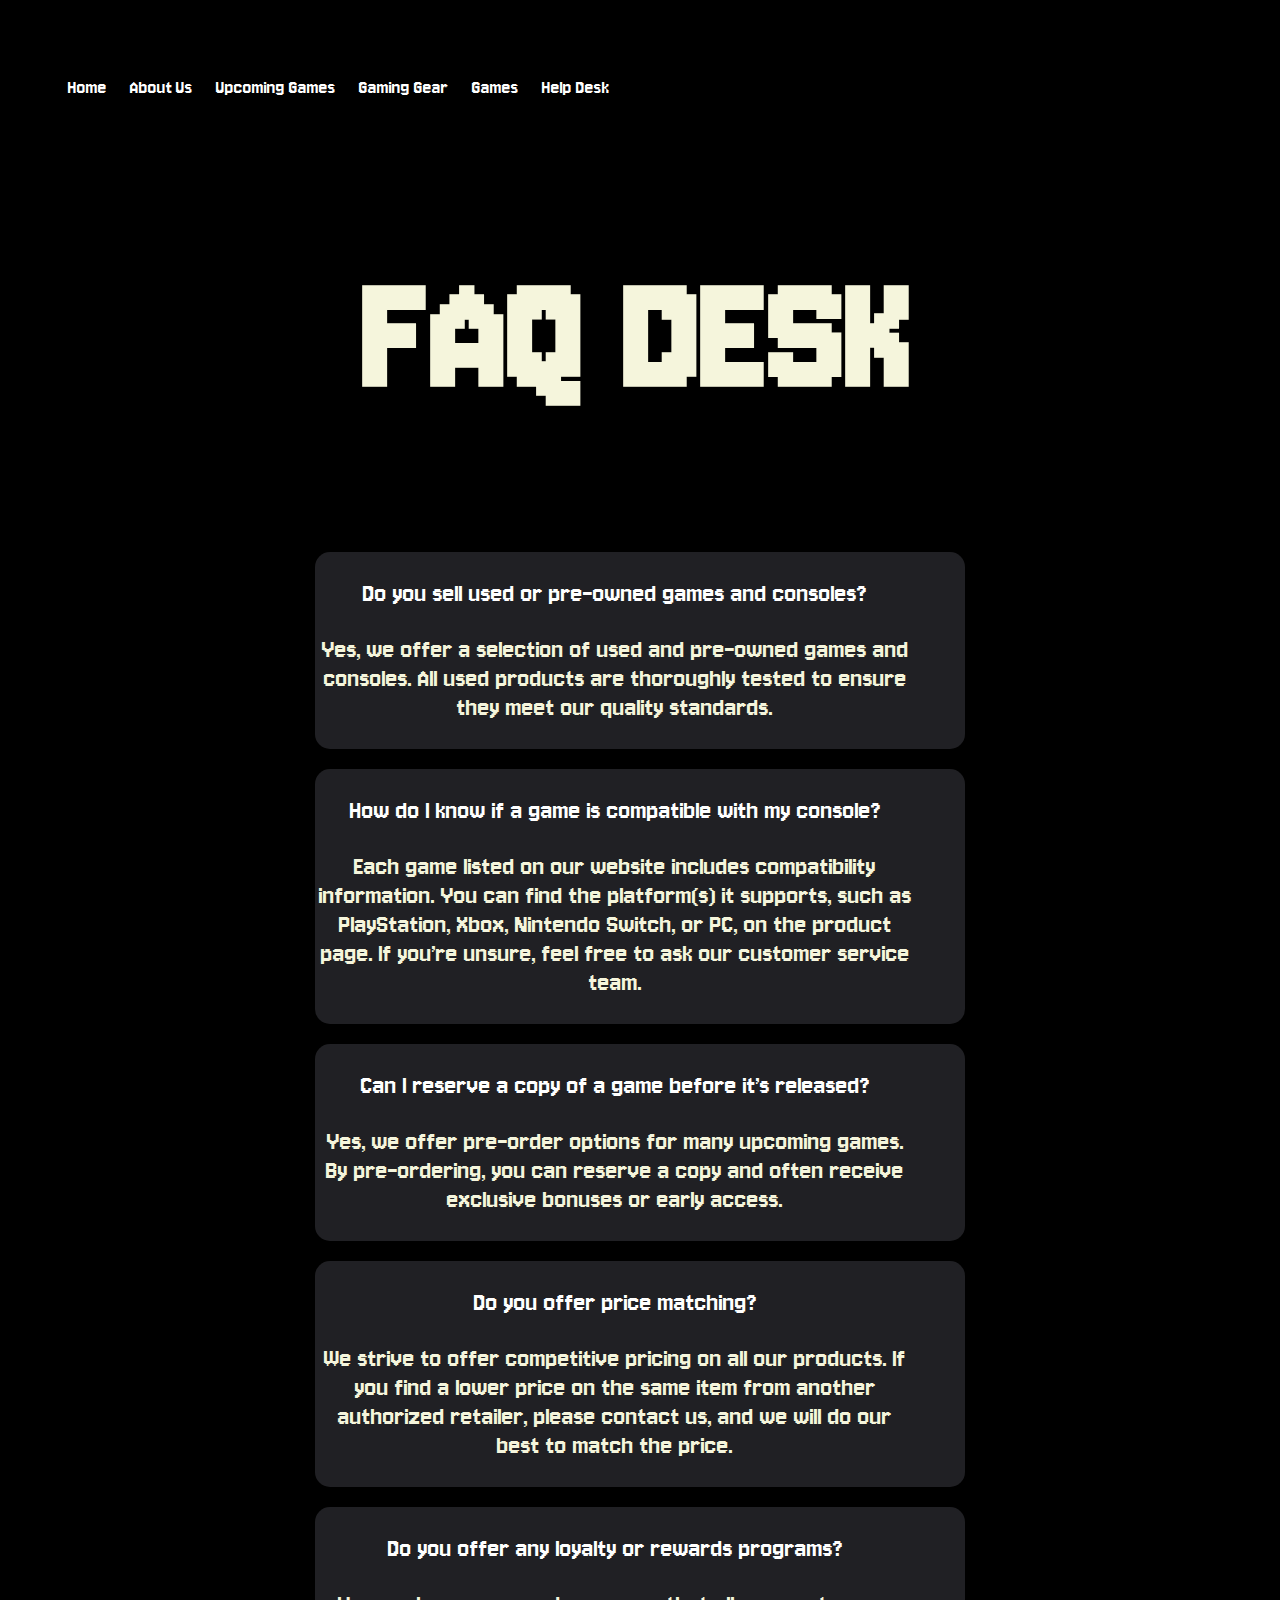
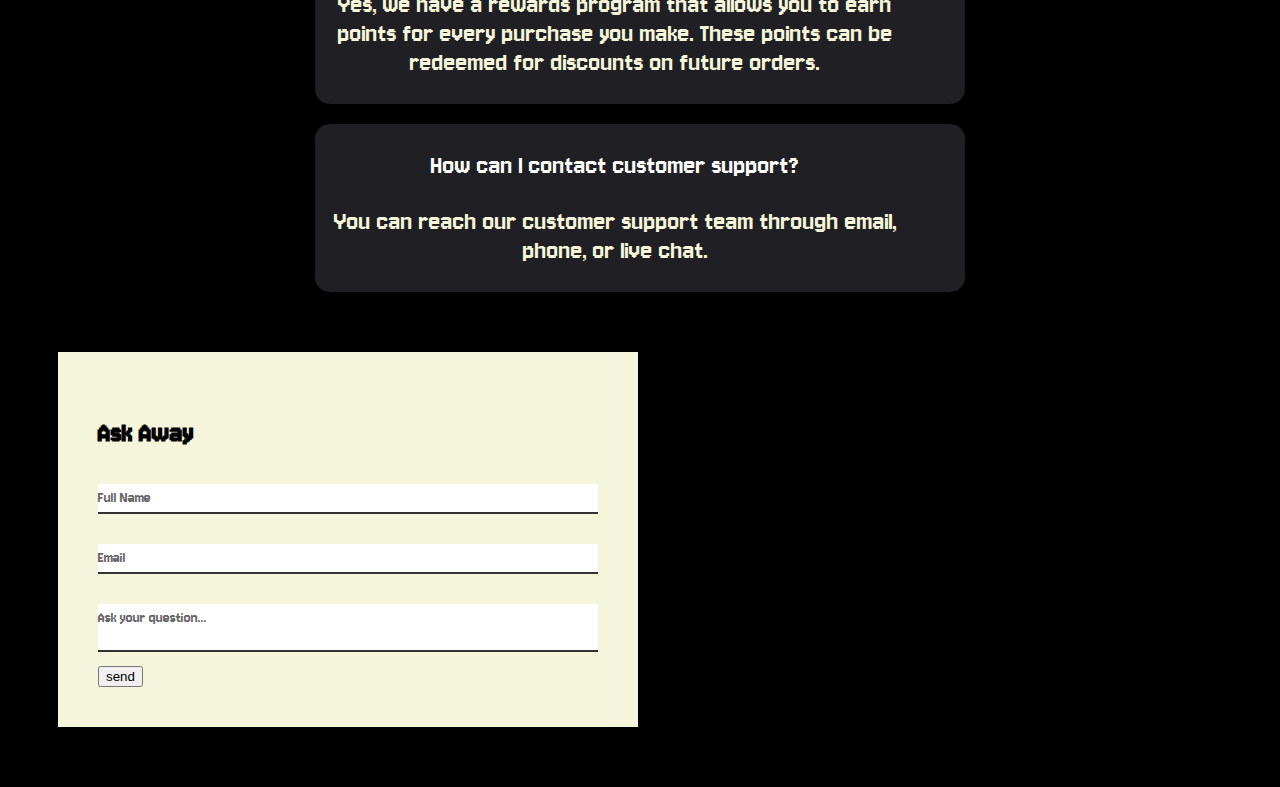
<file: help.html>
<!DOCTYPE html>
<html lang="en">
<head>
    <meta charset="UTF-8">
    <meta name="viewport" content="width=device-width, initial-scale=1.0">
    <title>Help Page</title>
    <link href="game.css" rel="stylesheet">
    <link rel="preconnect" href="https://fonts.googleapis.com">
    <link rel="preconnect" href="https://fonts.gstatic.com" crossorigin>
    <link href="https://fonts.googleapis.com/css2?family=Caveat+Brush&family=Jersey+10&display=swap" rel="stylesheet">
</head>


<body>
    <header>
        <div>
            <nav>
                <ul>
                    <li><a href="index.html">Home</a></li>
                    <li><a href="AboutUs.html">About Us</a></li>
                    <li><a href="UpcomingGames.html">Upcoming Games</a></li> 
                    <li><a >Gaming Gear</a>
                        <ul>
                            <li><a href="consoles.html">Consoles</a></li>
                            <li><a href="peripharals.html">Gaming Peripharals</a></li>
                        </ul>        
                        </li>
                    <li><a href="games.html">Games</a></li>
                    <li><a href="help.html">Help Desk</a></li>
                </ul>
            </nav>
        </div>
        <div class="helpH">
            <h1> FAQ DESK </h1>
        </div>

    </header>

    <main>
        <div class="cont12">
            <div class="cont11">
                <div class="question">
                    <p>  Do you sell used or pre-owned games and consoles? </p>
                    <p class="answer"> Yes, we offer a selection of used and pre-owned games and consoles. 
                        All used products are thoroughly tested to ensure they meet our quality standards.
                    </p>

                </div>

                <div class="question">
                    <p>  How do I know if a game is compatible with my console? </p>
                    <p class="answer"> Each game listed on our website includes compatibility information. 
                        You can find the platform(s) it supports, such as PlayStation, Xbox, Nintendo Switch, 
                        or PC, on the product page. If you’re unsure, feel free to ask our customer service team.
                    </p>

                </div>

            </div>

            <div class="cont11">
                <div class="question">
                    <p>  Can I reserve a copy of a game before it’s released? </p>
                    <p class="answer"> Yes, we offer pre-order options for many upcoming games. By pre-ordering, 
                        you can reserve a copy and often receive exclusive bonuses or early access.
                    </p>

                </div>

                <div class="question">
                    <p>  Do you offer price matching? </p>
                    <p class="answer"> We strive to offer competitive pricing on all our products. If you find a 
                        lower price on the same item from another authorized retailer, please contact us, and we 
                        will do our best to match the price.
                    </p>

                </div>

            </div>

            <div class="cont11">
                <div class="question">
                    <p>  Do you offer any loyalty or rewards programs? </p>
                    <p class="answer">Yes, we have a rewards program that allows you to earn points for every purchase 
                        you make. These points can be redeemed for discounts on future orders.
                    </p>

                </div>

                <div class="question">
                    <p>  How can I contact customer support? </p>
                    <p class="answer"> You can reach our customer support team through email, phone, or live chat.
                    </p>

                </div>

            </div>
        </div>

        <div class="Qform">
            <form >
                <h2> Ask Away </h2>
                <div class="inputBox">
                    <input type="text" name="" required="required">
                    <span> Full Name </span> 
                </div>

                <div class="inputBox">
                    <input type="email" name="" required="required">
                    <span> Email </span> 
                </div>

                <div class="inputBox">
                    <textarea required="required"></textarea>
                    <span>  Ask your question... </span> 
                </div>

                <div>
                    <input type="submit" name="" value="send">
                </div>
            </form>

        </div>
    </main>
</file>
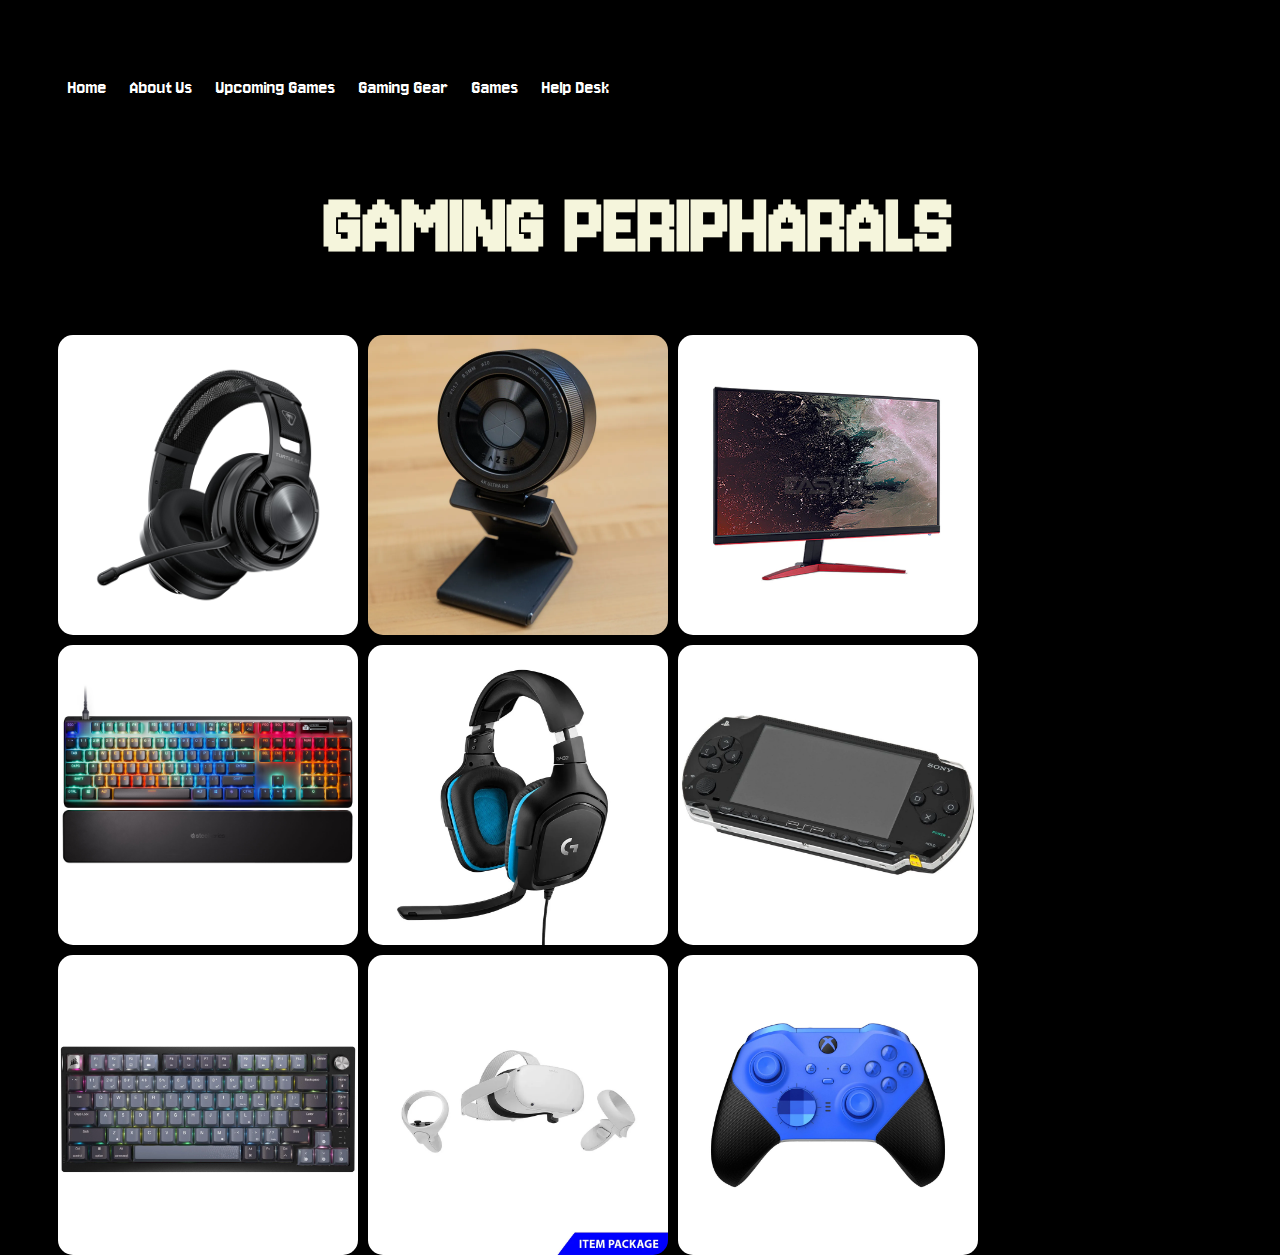
<file: peripharals.html>
<!DOCTYPE html>
<html lang="en">
<head>
    <meta charset="UTF-8">
    <meta name="viewport" content="width=device-width, initial-scale=1.0">
    <title>Peripharals Page</title>
    <link href="game.css" rel="stylesheet">
    <link rel="preconnect" href="https://fonts.googleapis.com">
    <link rel="preconnect" href="https://fonts.gstatic.com" crossorigin>
    <link href="https://fonts.googleapis.com/css2?family=Caveat+Brush&family=Jersey+10&display=swap" rel="stylesheet">
</head>


<body>
    <header>
        <div>
            <nav>
                <ul>
                    <li><a href="index.html">Home</a></li>
                    <li><a href="AboutUs.html">About Us</a></li>
                    <li><a href="UpcomingGames.html">Upcoming Games</a></li> 
                    <li><a >Gaming Gear</a>
                        <ul>
                            <li><a href="consoles.html">Consoles</a></li>
                            <li><a href="peripharals.html">Gaming Peripharals</a></li>
                        </ul>        
                        </li>
                    <li><a href="games.html">Games</a></li>
                    <li><a href="help.html">Help Desk</a></li>
                </ul>
            </nav>
        </div>
        <div>
            <h1 class="CmainH"> GAMING PERIPHARALS </h1>
        </div>

        <main>
            <div class="back">
                <div class="grid">
                    <div class="cont9">
                        <div class="cont8">
                            <div class="item1">
                                <img class="image" src="./Pictures/turtle.jpg">
                                
                            </div>
                            <div class="overlay3">
                                <h2> Turtle Beach Atlas Air </h2>
                                <p> $179.99 </p>
                                <p>
                                    A wireless gaming headset with surround sound and crystal-clear mic quality.  
    
                                </p>
                                
                            </div>
                        </div>
    
                        <div class="cont8">
                            <div class="item2">
                                <img class="image" src="./Pictures/steelseries.jpg">
                                <span class="price"> </span>
                            </div>
                            <div class="overlay3">
                                <h2> SteelSeries Apex Pro Gen 3</h2>
                                <p> $239.99 </p>
                                <p>
                                    A high-performance mechanical keyboard with adjustable switches for precision gaming.
                                </p>
                                
                            </div>
                        </div>
                        <div class="cont8">
                            <div class="item3">
                                <img class="image" src="./Pictures/corsir.webp">
                                <span class="price"> </span>
                            </div>
                            <div class="overlay3">
                                <h2> Corsair K65 Plus</h2>
                                <p> $199.99 </p>
                                <p>
                                    A compact mechanical keyboard with RGB lighting and responsive keys.
                                </p>
                                
                            </div>
                        </div>
                    </div>
                    <div class="cont9">
                            
                        <div class="cont8">
                            <div class="item4">
                                <img class="image" src="./Pictures/kiyopro.webp">
                                <span class="price"> </span>
                            </div>
                            <div class="overlay3">
                                <h2> Razer Kiyo Pro Ultra</h2>
                                <p> $299.99</p>
                                <p>
                                    A high-resolution webcam with excellent low-light performance for streamers.
                                </p>
                                
                            </div>
                        </div>
                        <div class="cont8">
                            <div class="item5">
                                <img class="image" src="./Pictures/gaminghead.webp">
                                <span class="price"> </span>
                            </div>
                            <div class="overlay3">
                                <h2> G432 Gaming Headset</h2>
                                <p> $37.49 </p>
                                <p>
                                    A budget-friendly headset with 7.1 surround sound and a noise-canceling mic.
                                </p>
                                
                            </div>
                        </div>
                        <div class="cont8">
                            <div class="item6">
                                <img class="image" src="./Pictures/oculus.webp">
                                <span class="price"> </span>
                            </div>
                            <div class="overlay3">
                                <h2>  Oculus Quest 2</h2>
                                <p> $299.00 </p>
                                <p>
                                    A standalone VR headset offering immersive gaming and entertainment experiences.
                                </p>
                                
                            </div>
                        </div>
    
                    </div>
    
                    <div class="cont9">
                        <div class="cont8">
                            <div class="item7">
                                <img class="image" src="./Pictures/gaming min.webp">
                                <span class="price"> </span>
                            </div>
                            <div class="overlay3">
                                <h2>  Acer 144hz Gaming Monitor</h2>
                                <p> $146.07 </p>
                                <p>
                                    An ergonomic gaming mouse with customizable buttons and precision tracking. 
                                </p>
                                
                            </div>
                        </div>
                        <div class="cont8">
                            <div class="item8">
                                <img class="image" src="./Pictures/psp.webp">
                                <span class="price"> </span>
                            </div>
                            <div class="overlay3">
                                <h2> Pu94 Gaming Mouse</h2>
                                <p> $78.84 </p>
                                <p>
                                    An ergonomic gaming mouse with customizable buttons and precision tracking.  
                                </p>
                                
                            </div>
                        </div>
            
                        <div class="cont8">
                            <div class="item9">
                                <img class="image" src="./Pictures/xbox.webp">
                                <span class="price"> </span>
                            </div>
                            <div class="overlay3">
                                <h2> Xbox One Controller</h2>
                                <p> $169.45</p>
                                <p>
                                    A versatile and comfortable controller with wide compatibility.
                                </p>
                                
                            </div>
                        </div>
    
                    </div>
                    
    
                </div>
    
            </div>
    
        </main>
</file>
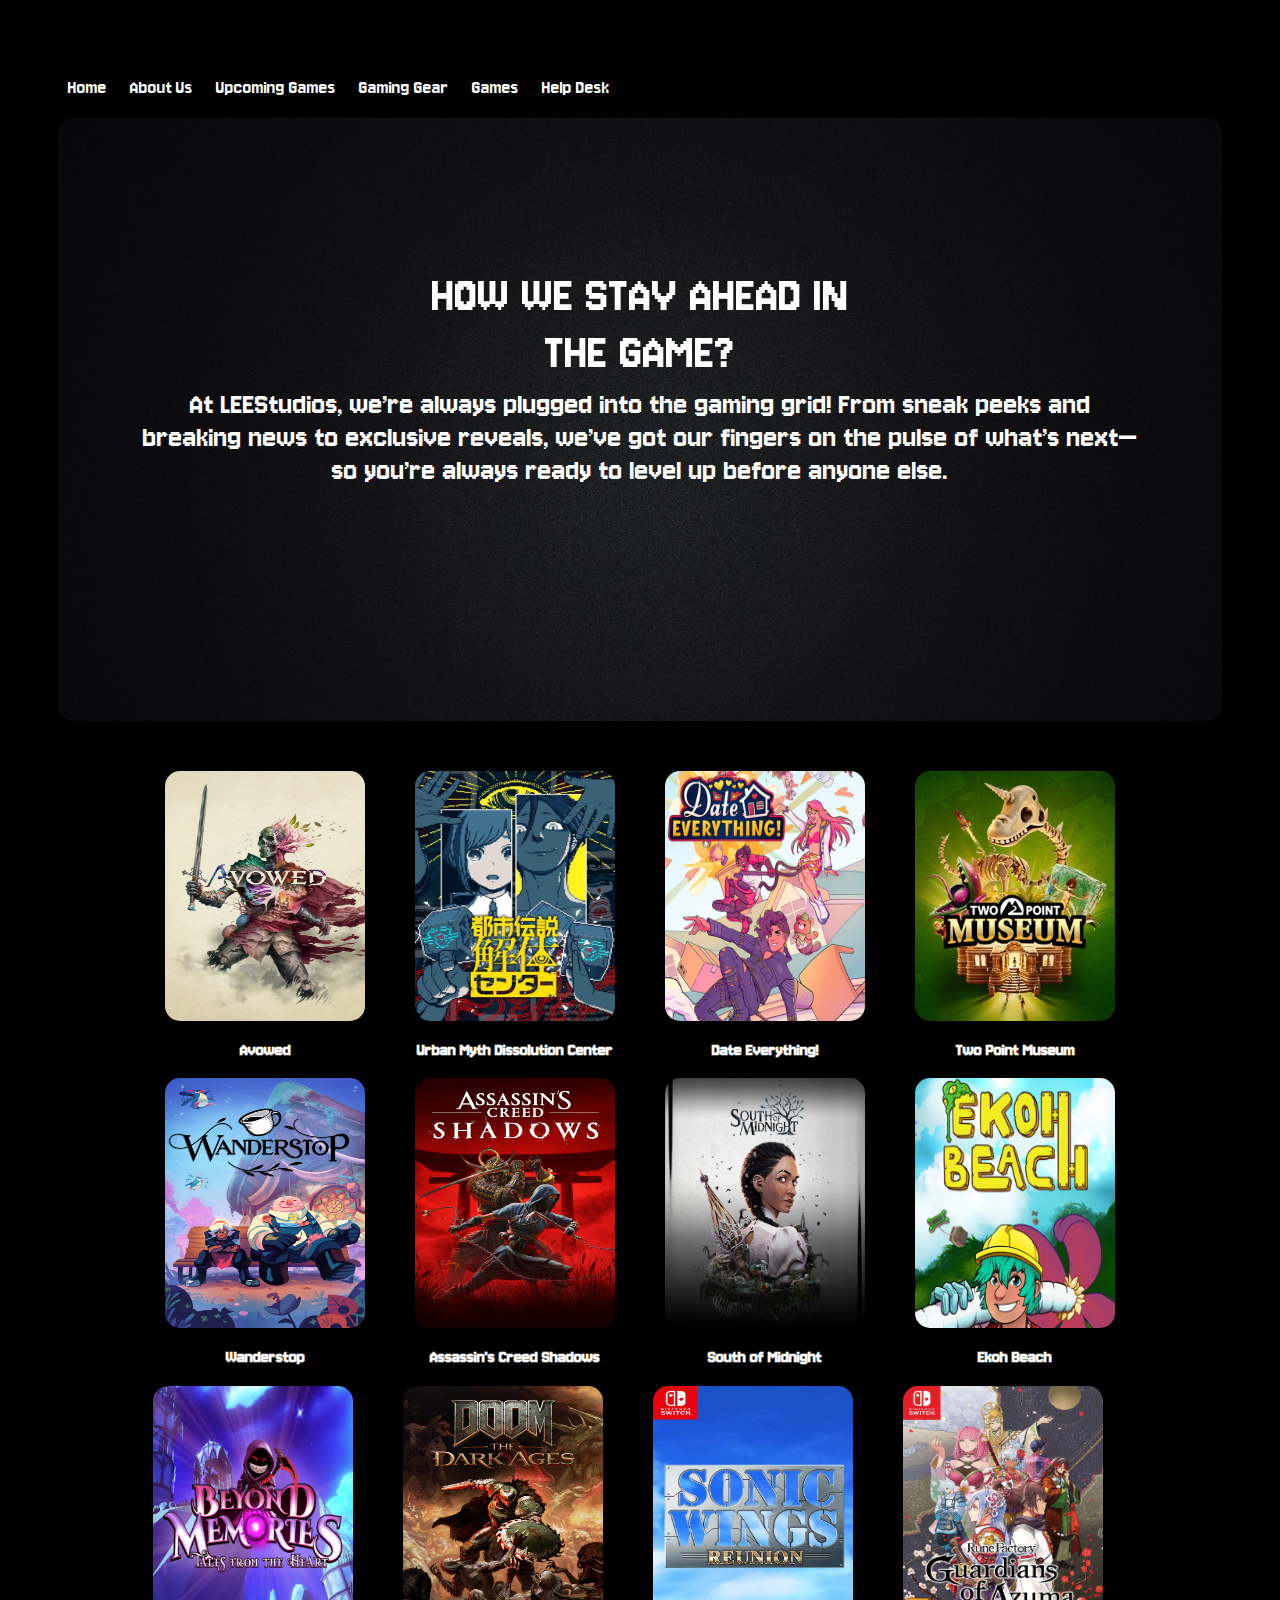
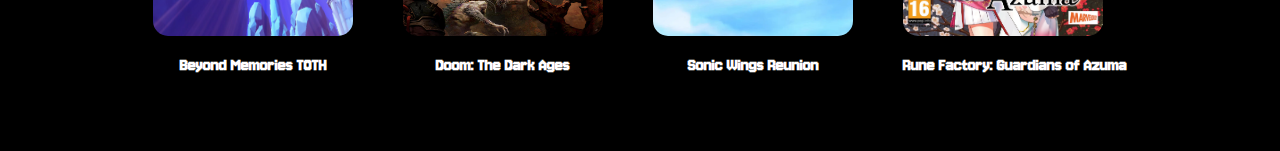
<file: UpcomingGames.html>
<!DOCTYPE html>
<html lang="en">
<head>
    <meta charset="UTF-8">
    <meta name="viewport" content="width=device-width, initial-scale=1.0">
    <title>Upcoming Games Page</title>
    <link href="game.css" rel="stylesheet">
    <link rel="preconnect" href="https://fonts.googleapis.com">
    <link rel="preconnect" href="https://fonts.gstatic.com" crossorigin>
    <link href="https://fonts.googleapis.com/css2?family=Caveat+Brush&family=Jersey+10&display=swap" rel="stylesheet">
</head>


<body>
    <header>
        <div>
            <nav>
                <ul>
                    <li><a href="index.html">Home</a></li>
                    <li><a href="AboutUs.html">About Us</a></li>
                    <li><a href="UpcomingGames.html">Upcoming Games</a></li> 
                    <li><a >Gaming Gear</a>
                        <ul>
                            <li><a href="consoles.html">Consoles</a></li>
                            <li><a href="peripharals.html">Gaming Peripharals</a></li>
                        </ul>        
                        </li>
                    <li><a href="games.html">Games</a></li>
                    <li><a href="help.html">Help Desk</a></li>
                </ul>
            </nav>
        </div>
        <div class="upcoming">
            <p class="upHeading"> HOW WE STAY AHEAD IN THE GAME? </p> 
            <p class="upPara">At LEEStudios, we’re always plugged into the gaming grid! From sneak peeks and breaking news 
                to exclusive reveals, we’ve got our fingers on the pulse of what’s next—so you’re always ready 
                to level up before anyone else.
            </p>
        </div>
    </header>

    <main>
        <div class="contt4">
            <div class="cont03">
                <div class="box1">
                    <div class="box2">
                        <img src="./Pictures/avowed.webp" class="img4">
                        <div class="overlay2">
                            <p> Release Date : 18th Feb 2025 </p> 
                        </div>
                    </div>
                    <h3> Avowed  </h3>

                </div>

                <div class="box1">
                    <div class="box2">
                        <img src="./Pictures/UrbanMythDissolutionCenter.jpg" class="img4">
                        <div class="overlay2">
                            <p> Release Date : 13th Feb 2025 </p> 
                        </div>
                    </div>
                    <h3>Urban Myth Dissolution Center </h3>

                </div>

                <div class="box1">
                    <div class="box2">
                        <img src="./Pictures/DateEverything!.jpg" class="img4">
                        <div class="overlay2">
                            <p> Release Date : 14th Feb 2025 </p> 
                        </div>
                    </div>
                    <h3> Date Everything!  </h3>

                </div>

                <div class="box1">
                    <div class="box2">
                        <img src="./Pictures/Two Point Museum.jpg" class="img4">
                        <div class="overlay2">
                            <p> Release Date : 4th March 2025 </p> 
                        </div>
                    </div>
                    <h3> Two Point Museum </h3>

                </div>
            </div>

            <div class="cont03">
                <div class="box1">
                    <div class="box2">
                        <img src="./Pictures/Wanderstop.avif" class="img4">
                        <div class="overlay2">
                            <p> Release Date : 11th March 2025 </p> 
                        </div>
                    </div>
                    <h3> Wanderstop </h3>

                </div>

                <div class="box1">
                    <div class="box2">
                        <img src="./Pictures/Assassin'sCreedShadows.avif" class="img4">
                        <div class="overlay2">
                            <p> Release Date : 20th March 2025 </p> 
                        </div>
                    </div>
                    <h3> Assassin's Creed Shadows </h3>

                </div>

                <div class="box1">
                    <div class="box2">
                        <img src="./Pictures/South of Midnight.jpg" class="img4">
                        <div class="overlay2">
                            <p> Release Date : 8th April 2025 </p> 
                        </div>
                    </div>
                    <h3> South of Midnight </h3>

                </div>

                <div class="box1">
                    <div class="box2">
                        <img src="./Pictures/EkohBeach.jpg" class="img4">
                        <div class="overlay2">
                            <p> Release Date : 4th April 2025 </p> 
                        </div>
                    </div>
                    <h3> Ekoh Beach </h3>

                </div>
            </div>

            <div class="cont03">
                <div class="box1">
                    <div class="box2">
                        <img src="./Pictures/BeyondMemoriesTalesoftheHeart.jpg" class="img4">
                        <div class="overlay2">
                            <p> Release Date : 12th May 2025 </p> 
                        </div>
                    </div>
                    <h3>Beyond Memories TOTH</h3>

                </div>

                <div class="box1">
                    <div class="box2">
                        <img src="./Pictures/DoomTheDarkAges.jpg" class="img4">
                        <div class="overlay2">
                            <p> Release Date : 15th May 2025 </p> 
                        </div>
                    </div>
                    <h3> Doom: The Dark Ages  </h3>

                </div>

                <div class="box1">
                    <div class="box2">
                        <img src="./Pictures/SonicWingsReunion.webp" class="img4">
                        <div class="overlay2">
                            <p> Release Date : 29th May 2025 </p> 
                        </div>
                    </div>
                    <h3> Sonic Wings Reunion </h3>

                </div>


                <div class="box1">
                    <div class="box2">
                        <img src="./Pictures/RuneFactoryGuardiansofAzuma.jpg" class="img4">
                        <div class="overlay2">
                            <p> Release Date : 30th May 2025 </p> 
                        </div>
                    </div>
                    <h3> Rune Factory: Guardians of Azuma </h3>

                </div>
            </div>
    </main>
</file>
<file: game.css>
body{
    background-color: rgb(0, 0, 0); 
    font-family: "Jersey 10", serif;
    font-style: normal;
    padding: 50px;
    color: #fff;

    
}


/* Home Page */

#mainH{
    background-image: url(./Pictures/AboutUsMain.jpg);
    height: 67vh;
    background-repeat: no-repeat;
    background-size: cover;
    background-position: center -100px;
    width: 100%;
    position:relative;
    inset: 0;
    border-radius:10px;
    
}

.intro-para{
    width: 50vw;
    text-align:left;
    color: rgb(255, 255, 255);
    position: absolute;
    z-index: 9;
    bottom: 5vh;
    left :50px;
    font-size:25px;
    font-family: "Jersey 10", serif;
    font-weight: 400;
    font-style: normal;
}
.intro-heading{
    padding-block: 10px;
    margin: 0;
    color: rgb(255, 255, 255);
    position: absolute;
    bottom: 20vh;
    left: 50px;
    font-size: 90px;
    z-index: 9;
    font-family: "Jersey 10", serif;
    font-weight: 400;
    font-style: normal;
    
}


nav {
	background-color: #000000;

}
nav ul {
	padding: 0;
    margin: 0;
	list-style: none;
	position: relative;
	}
	
nav ul li {
	display:inline-block;
	background-color: #000000;
	}
 
nav a {
	display:block;
	padding:0 10px;	
	color:#FFF;
	font-size:20px;
	line-height: 60px;
	text-decoration:none;
}
 
nav a:hover { 
	background-color: rgba(0, 0, 0, 0.4);
    color: #fff;
}

nav ul ul li{
    width: 170px;
    float: none;
    display: list-item;
    position: relative;
    z-index: 9;
}

nav ul ul {
	display: none;
	position: absolute; 
	top: 60px; 
}

nav ul li:hover > ul {
	display:inherit;
}


.active {
    background-color:rgba(255, 255, 255, 0.716);
}



.flex1{
    display:flex;
    justify-content:space-evenly;
    align-items: flex-start;
    
    padding: 0 20px;
    flex-wrap: wrap;
    margin-top: 50px;
 
}

.flex11{
    width:250px;
    height: 350px;
    padding: 2rem 1rem;
    background: #000000;
    position: relative;
    display: flex;
    align-items: flex-end;
    transition: 0.5s ease-in-out;
    
}

.flex11:hover{
    transform: translateY(10px);
}

.flex11::before{
    content: "";
    position: absolute;
    top:0;
    left: 0;
    display: block;
    width: 100%;
    height: 100%;
    background: linear-gradient(to bottom, rgba(25, 29, 28, 0.5),rgb(29, 30, 31) );
    z-index: 2;
    transition:0.5s all;
    opacity:0;
    border-radius: 15px;
}

.sect-para{
    position: absolute;
    z-index: 9;
}

.flex11:hover::before{
    opacity: 1;
}

.img1{
    width: 100%;
    height: 100%;
    position:absolute;
    object-fit: cover;
    top: 0;
    left: 0;
    border-radius: 15px;
    
}

.overlay1{
    position: relative;
    z-index: 3;
    color: #fff;
    opacity: 0;
    transform:translateY(20px) ;
    transition: 0.5s all;

}

.flex11:hover .overlay1{
    opacity:1 ;
    transform: translateY(0px)
}

.noList{
    color: #fff;
    font-family: "Jersey 10", serif;
    font-weight: 400;
    font-style: normal;
    text-align: center;
    
}

.img02{
    width: 400px;
    max-width: 100%;
    border-radius: 15px;
}


.flex2{
    display:flex;
    align-items: center;
    flex-direction: row;
    margin-top: 70px;
    flex-wrap: wrap;
    margin-bottom: 70px;
    gap: 90px;
    margin-left: 0;
    justify-content:center ;
    color: #fff;

}

.flex3{
    display:flex;
    flex-direction: column;
    gap: 1px;
    flex-wrap: wrap; 
}

.minecraft{
    justify-content: center;
    font-size: 2.5vh;
    
}

.unordered{
    background-color: rgba(32,32,36,255);
    color: #fff;
    font-family: "Jersey 10", serif;
    font-weight: 400;
    font-style: normal;
    align-content: center;
    padding: 2.5px;
    border-radius: 15px;
    
}

.flex3 div{
    align-content: center;
    height: 85px;
    text-align: center;
    color: #fff;
    width: 400px;
    

}

.fortnite{
    background-image: url(./Pictures/fortnite.jpg);
    background-size: cover;
    align-content: center;
    height: 85px;
    text-align: center;
    font-size: 2.5vh;
    border-radius: 15px;
}

.zelda{
    background-image: url(./Pictures/zelda.jpg);
    background-size: cover;
    align-content: center;
    height: 85px;
    text-align: center;
    font-size: 2.5vh;
    border-radius: 15px;
}

.cod{
    background-image: url(./Pictures/cod.jpg);
    background-size: cover;
    align-content: center;
    height: 85px;
    text-align:left 10px;
    font-size: 2.5vh;
    color: rgb(255, 255, 255);
    border-radius: 15px;
}

.elden{
    background-image: url(./Pictures/elden.jpg);
    background-size: cover;
    align-content: center;
    height: 85px;
    text-align:left 10px;
    font-size: 2.5vh;
    color: rgb(255, 255, 255);
    border-radius: 15px;
}

.unordered h1{
    margin-left: 110px;

}

.flex4{
    display:flex;
    justify-content: center;
    align-items: flex-start;
    gap: 40px;
    flex-wrap: wrap;
 
}

.cont1{
    width: 600px;
    text-align: left;
    border-radius: 10px;
    height: auto;
    font-size: 2.5vh;
}

/*About Us Page*/

.aboutUS{
    position: absolute;
    width: 100%;
    position:relative;
    border-radius:15px;
    height: 67vh;
    border-radius: 15px;
    background-image: url(./Pictures/main.jpg);
    background-repeat: no-repeat;
    background-size: cover;
}

.aboutUS h1{
    top:35%;
    left: 50%;
    transform: translate(-50%, -50%);
    font-weight: 300;
    font-style: normal;
    font-size: 150px;
    position: absolute;
    z-index: 9;

}
.aboutUsMain{
    color: #fff;
    border-radius: 15px;
}

.location11{
    width: 350px;
    border-radius: 15px;
    height:300px;
}

.time{
    width: 350px;
    font-size: 2vh;
    background-color: rgba(32,32,36,255);
    text-align: center;
    border-radius: 15px;
    height: auto;
    justify-content: center;
}

.cont5{
    display: flex;
    flex-direction: row;
    justify-content:center;
    flex-wrap: wrap;
    gap: 50px;
    
    

}

.cont6{
    display:flex;
    flex-direction: column;
    flex-wrap: wrap;
    justify-content: center;
    gap: 20px;
    align-items: center;
    margin-top: 50px;

}

.cont7{
    display: flex;
    flex-direction: column;
    flex-wrap: wrap;
    align-items: center;
}

.content{
   display: flex;
   flex-direction: row;
   gap: 10px;
   flex-wrap: wrap;
   margin-top: 20px;

}

.imgg{                                                                                                                                                      
    height: 450px;
    border-radius: 15px;
    width: 300px;
}

.imggP{
   height: 450px; 
   width: 300px;
   line-height: 20px;
   font-size: 2.5vh;
   line-height: 40px;
   text-align:justify;
}

iframe{
    width: 600px;
    height: 300px;
    border-radius: 15px;
}

.abouTH{
    text-align: left;
    font-size: 6vh;
    margin-left: 250px
}




/*Upcoming Games*/
.upcoming{
    background:url(./Pictures/Upcoming.jpg);
    background-size: cover;
    height: 67vh;
    color: #fff;
    border-radius: 15px;
}



.upHeading{
    font-size: 6vh;
    width: 450px;
    text-align: center;
    position: absolute;
    top: 30%;
    left: 50%;
    transform: translate(-50%, -50%);

}

.upPara{
    font-size: 3.5vh;
    text-align: center;
    width: 1000px;
    position: absolute;
    top: 45%;
    left: 50%;
    transform: translate(-50%, -50%);

}

.box{
    width: 100%;
    border-radius: 10px;
    display: flex;
    justify-content: center;
    text-align: center;
    align-items: center;
    color: #fff;
}

.img4{
    width: 200px;
    height: 250px;
    display: block;
    margin: auto;
    border-radius: 15px;
}

.box2{
    width:  200px;
   position: relative;
    
}

.overlay2{
    width: 100%;
    height: 100%;
    top:0;
    left: 0;
    position: absolute;
    background-color:#0000009c;
    display: flex;
    justify-content: center;
    align-items: center;
    flex-direction: column;
    opacity: 0;
    transition: 0.6s;
    border-radius: 15px;
}

.overlay2:hover{
    opacity: 1;
}

.cont03{
    display:flex;
    justify-content:center;
    align-items: flex-start;
    padding: 0 20px;
    flex-wrap: wrap;
    gap: 50px;

}

.contt4{
    margin-top:50px ;
}

.contt4 h3{
    text-align: center;
}


/*Consoles Page Gaming Peripharls*/

.CmainH{
    text-align: center;
    font-size: 10vh;
    color: beige;
}

.grid{
    display: grid;
    grid-template-columns: repeat(9,1fr);
    grid-template-rows: repeat(9,5vw);
    grid-gap: 10px;
    justify-content: center;
    position: relative;
    

}

.cont9{
    display: flex;
    flex-direction: row;
    flex-wrap: wrap;
    gap: 10px;
    position: relative;
}

.cont8{
    cursor:pointer;
    overflow: hidden;
    position: relative;
    width: 300px;
    height: 300px;

}

.back{
    justify-content: center;
    width: 100%;
}


.cont8 .overlay3{
    position: absolute;
    top: 0;
    width: 100%;
    height: 100%;
    background-color:rgba(0, 0, 0, 0.688) ;
    opacity: 0;
    transition: all 500ms ease-out;
    visibility: hidden;
    text-align: justify;
    padding: 10px;
    align-items: end;
}

.cont8:hover >.overlay3{
    opacity: 1;
    visibility: visible;
}

.cont8:hover >.overlay3 h2{
    margin-top: 70px;
    margin-bottom: 15px;
}


.overlay3 p{
    width: 250px;
    font-size: 20px;
    

}

.overlay3 h2{
    font-size: 30px;
    margin-bottom: 120px;
    transition: all 500ms ease-out;
    margin-top: 40px;
}



.image{
    width: 100%;
    height: 100%;
    border-radius: 15px;
}

.item1 {
    grid-column-start: 1;
    grid-column-end: 4;
    grid-row-start: 1;
    grid-row-end: 4;
}

.item2{
    grid-column-start: 7;
    grid-column-end: 10;
    grid-row-start: 1;
    grid-row-end: 4;
}

.item3{
    grid-column-start: 1;
    grid-column-end: 4;
    grid-row-start: 7;
    grid-row-end: 10;
}

.item4{
    grid-column-start: 7;
    grid-column-end: 10;
    grid-row-start: 7;
    grid-row-end: 10;
}

.item5{
    grid-column-start: 4;
    grid-column-end: 7;
    grid-row-start: 1;
    grid-row-end: 4;
}

.item6{
    grid-column-start: 1;
    grid-column-end: 4;
    grid-row-start: 4;
    grid-row-end: 7;
}

.item7{
    grid-column-start: 4;
    grid-column-end: 7;
    grid-row-start: 7;
    grid-row-end: 10;
}

.item8{
    grid-column-start: 7;
    grid-column-end: 10;
    grid-row-start: 4;
    grid-row-end: 7;
}

.item9{
    grid-column-start: 4;
    grid-column-end: 7;
    grid-row-start: 4;
    grid-row-end: 7;
}

.CH{
    text-align: center;
    font-size: 50px;
}


/*Games*/

.gamesM{
    background-image: url(./Pictures/gmaesM.png);
    background-size: cover;
    height: 67vh;

}

.gamesM h1{
    text-align: center;
    font-size: 20vh;
    text-align: center;
    position: absolute;
    top: 33%;
    left: 52%;
    transform: translate(-50%, -50%);
}

.mine{
    width: 500px;
    height: 250px;
    border-radius: 15px;
    display: block;
    margin: auto;
}

.cont13{
    display: flex;
    flex-wrap: wrap;
    flex-direction: row;
    justify-content: center;
    gap: 20px;
    position: relative;
    margin-top: 50px;
}

.cont14{
    width: 500px;
    align-items: center;
}

.box4{
    width: 500px;
    position: relative;
}

.hover {
    font-size: 20px;
    width: 100%;
    height: 100%;
    top:-20px;
    left:0;
    position: absolute;
    background-color:#0000009c;
    display: flex;
    justify-content: center;
    align-items: center;
    flex-direction: column;
    opacity: 0;
    transition: 0.6s;
    border-radius: 15px;
    text-align: center;
}

.hover:hover{
    opacity: 1;
}

.discount{
    display: flex;
    flex-direction: row;
    gap: 10px;
    
}
.ppppp{
    font-size: 3vh; 
    margin-top: -20px;
    text-align: center;
}



.pp{
    font-size: 3vh; 
    margin-top: -20px;
    text-decoration: line-through;
}

.ppp{
    font-size: 3vh; 
    margin-top: -20px;
}

.pppp{
    font-size: 2.5vh; 
    margin-top: -20px;
    background-color: rgba(32,32,36,255);
    width: 90px;
    border-radius: 15px;
    text-align: center;
    align-items: center;
}

.pppp p{
    margin-top: 10px;
}

.discountH{
    text-align: center;
    font-size: 50px;
}

/*Help*/

.helpH{
    text-align: center;
    font-size: 10vh; 
    color:beige;
}

.question p{
    width: 600px;
    font-size: 3vh;
   text-align: center;
   
    
}

.question{
    width: 650px;
    background-color: rgba(32,32,36,255);
    border-radius: 15px;
    justify-content: center;

}

.cont11{
    display: flex;
    flex-direction: row;
    flex-wrap: wrap;
    justify-content: center;
    gap: 20px;
}

.cont12{
    display: flex;
    flex-direction: column;
    flex-wrap: wrap;
    justify-content: center;
    gap: 20px;
}

.answer{
    color:beige;
}

.Qform{
    width: 500px;
    padding: 40px;
    background:beige;
    justify-content:center;
    margin-top: 60px;

}

.Qform h2{
    font-size: 30px;
    color: black;
    
}

.Qform .inputBox{
    position: relative;
    width: 100%;
    margin-top: 10px;
}

.Qform .inputBox input,
.Qform .inputBox textarea
{
    width: 100%;
    padding: 5px 0;
    font-size: 16px;
    margin: 10px 0;
    border: none;
    border-bottom: 2px solid #333;
    outline: none;
    resize: none;
}

.Qform span{
    color: black;
    position: absolute;
    left: 0;
    padding: 5px 0;
    font-size: 16px;
    margin: 10px 0;
    pointer-events: none;
    transition: 0.5s;
    color: #666;


}

.Qform .inputBox input:focus ~ span,
.Qform .inputBox input:valid ~ span,
.Qform .inputBox textarea:focus ~ span,
.Qform .inputBox textarea:valid ~ span
{
    color: #e91e63;
    font-size: 12px;
    transform: translateY(-20px);
}

.Qform .inputBox input[type = submit]
{
    width: 100px;
    background-color:#666 ;
    color: black;
    border: none;
    cursor: pointer;
    padding: 20px;
    font-size: 18px;
}

@media (max-width: 991px) {

}
</file>
<file: checkOut.css>
body{
    background: black;
    font-family: "Jersey 10", serif;
    font-style: normal;
    padding-top: 5px;
    color: #fff;
}
h1{
    text-align: center;
    color: white;
    padding-top: 20px;
    letter-spacing: 10px;
    font-size: 50px;
}
*{
    
    margin: 0;
    padding: 0;
    box-sizing: border-box;
    outline: none;
    border: none;
    color: black;
}

.container{
    display: flex;
    justify-content: center;
    align-items: center;
   
}

.container form {
    padding : 20px;
    width: 700px;
    background-color: rgba(32,32,36,255);
}

.container form .row{
    display: flex;
    flex-wrap: wrap;
    gap: 15px;
}

.container form .row .col{
    flex: 1 1 250px;
}

.container form .row .col .inputBox{
    margin: 15px 0;
}

.container form .row .col .inputBox span{
    margin-bottom: 5px;
    display: block;
}

.container form .row .col .inputBox input{
    width: 100%;
    border: 1px solid #a59f9f;
    padding: 10px 15px;
    font-size: 15px;
    text-transform: none;
    background:rgb(204, 204, 204) ;
}

.container form .submitButton{
    width: 100%;
    padding: 12px;
    font-size: 25px;
    background:rgb(204, 204, 204) ;
    font-family: "Jersey 10", serif;
    color:black;

    margin-top: 5px;
    cursor: pointer;
}   

span{
    color: #fff;
    font-size: 20px;
}

.cartSummary {
    border: 1px solid #ccc;
    padding: 15px;
    margin-bottom: 20px;
    font-family: Arial, sans-serif;
}
.checkoutItem {
    display: flex;
    gap: 15px;
    align-items: center;
    margin-bottom: 10px;
}
</file>
